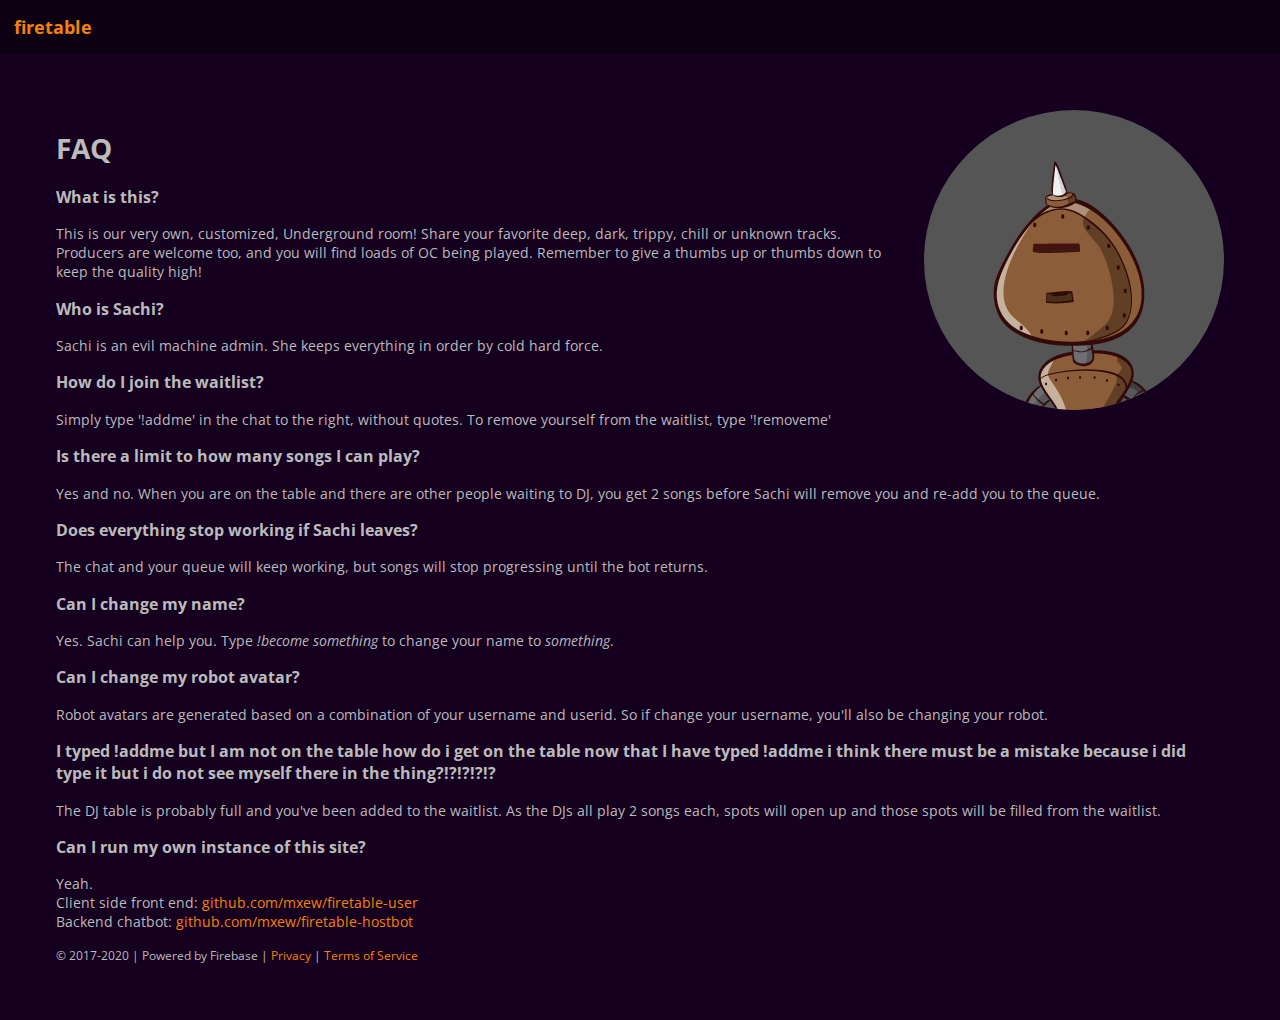
<file: about/index.html>
<!DOCTYPE html>
<html>

<head>
	<META http-equiv="Content-Type" content="text/html; charset=utf-8" />
	<title>About firetable</title>
	<meta name="viewport" content="width=device-width; initial-scale = 1.0; maximum-scale=1.0; user-scalable=no" />
	<link rel="shortcut icon" href="../favicon.png">
	<link rel="stylesheet" href="../css/looks.css" type="text/css" />
	<link href='https://fonts.googleapis.com/css?family=Open+Sans:400,700' rel='stylesheet' type='text/css'>

</head>

<body class="blog">

	<header id="topbar">
		<h1 class="ftlogo">firetable</h1>
		<div class="flexpacer"></div>
	</header>

	<div id="blog">
		<img style="float:right; border-radius: 50%; background-color: #555; margin: 0px 0px 15px 15px; max-width: 50%;" src="./sachi.png" />
		<h1>FAQ</h1>
		<h3>What is this?</h3>
		<p>
			This is our very own, customized, Underground room!
			
			Share your favorite deep, dark, trippy, chill or unknown tracks. Producers are welcome too, and you will find loads of OC being played.

			Remember to give a thumbs up or thumbs down to keep the quality high!

		</p>
		<h3>Who is Sachi?</h3>
		<p>
			Sachi is an evil machine admin. She keeps everything in order by cold hard force.
		</p>
		<h3>How do I join the waitlist?</h3>
		<p>
			Simply type '!addme' in the chat to the right, without quotes. To remove yourself from the waitlist, type '!removeme'
		</p>
		<h3>Is there a limit to how many songs I can play?</h3>
		<p>
			Yes and no. When you are on the table and there are other people waiting to DJ, you get 2 songs before Sachi will remove you and re-add you to the queue.
		</p>
		<h3>Does everything stop working if Sachi leaves?</h3>
		<p>
			The chat and your queue will keep working, but songs will stop progressing until the bot returns.
		</p>
		<h3>Can I change my name?</h3>
		<p>
			Yes. Sachi can help you. Type <i>!become something</i> to change your name to <i>something</i>.
		</p>
		<h3>Can I change my robot avatar?</h3>
		<p>
			Robot avatars are generated based on a combination of your username and userid. So if change your username, you'll also be changing your robot.
		</p>
		<h3>I typed !addme but I am not on the table how do i get on the table now that I have typed !addme i think there must be a mistake because i did type it but i do not see myself there in the thing?!?!?!?!?</h3>
		<p>
			The DJ table is probably full and you've been added to the waitlist. As the DJs all play 2 songs each, spots will open up and those spots will be filled from the waitlist.
		</p>
		<h3>Can I run my own instance of this site?</h3>
		<p>
			Yeah.<br/> Client side front end: <a href="http://github.com/mxew/firetable-user">github.com/mxew/firetable-user</a><br/> Backend chatbot: <a href="http://github.com/mxew/firetable-hostbot">github.com/mxew/firetable-hostbot</a>
		</p>
		<small>&copy; 2017-2020 | Powered by Firebase | <a href="../privacy">Privacy</a> | <a href="../terms">Terms of Service</a></small>
	</div>

</body>

</html>
</file>
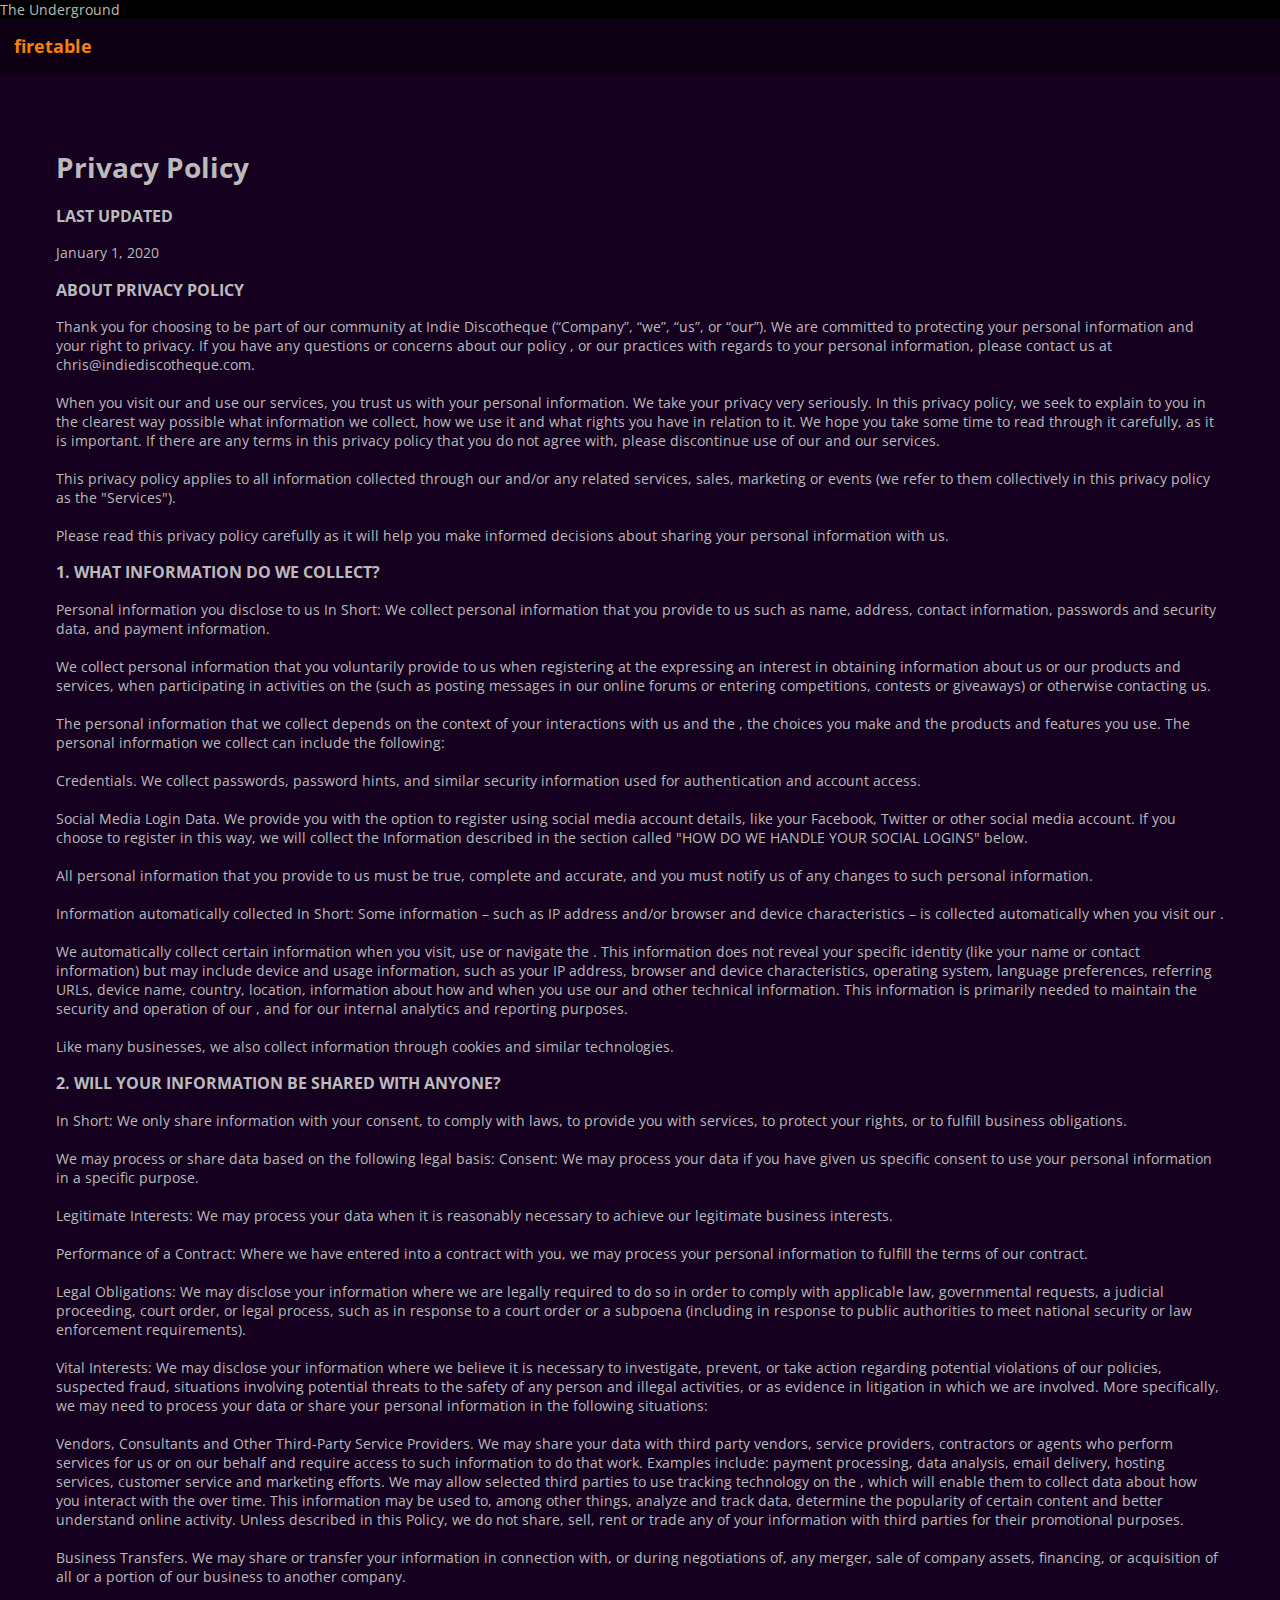
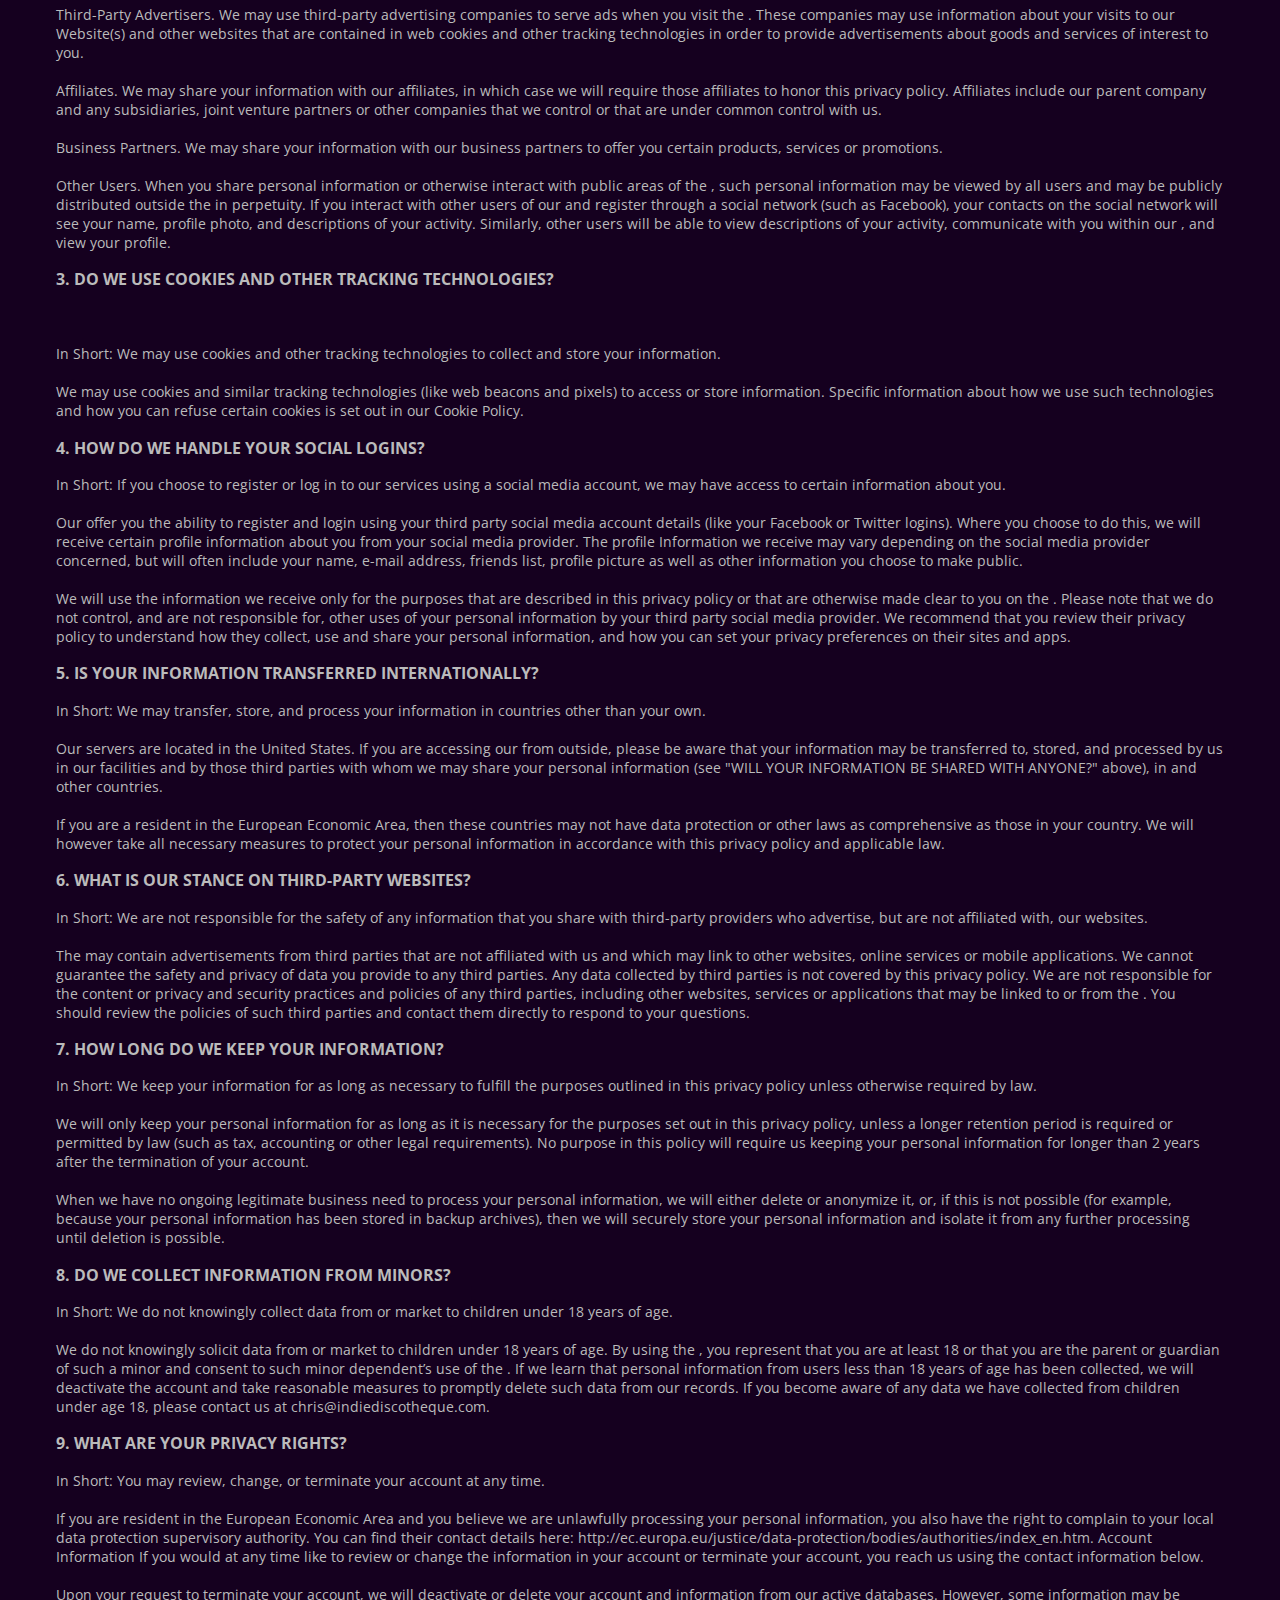
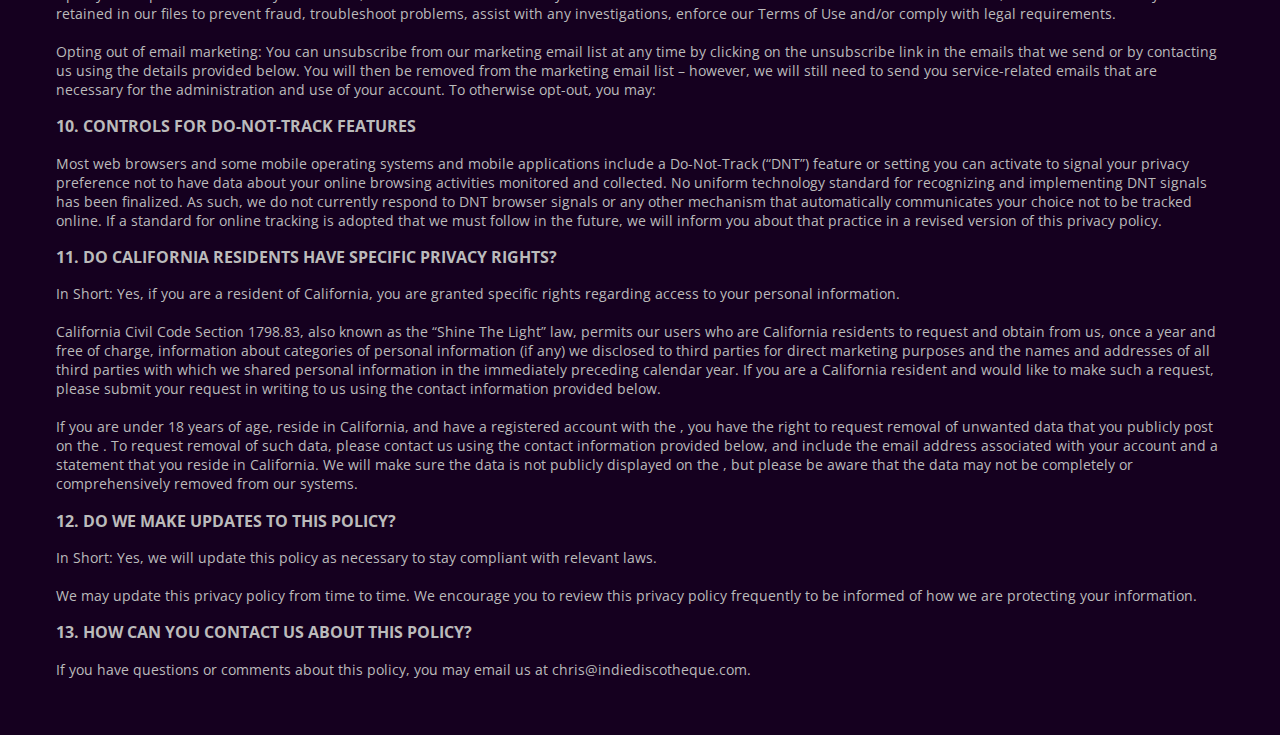
<file: privacy/index.html>
The Underground<!DOCTYPE html>
<html>

<head>
  <META http-equiv="Content-Type" content="text/html; charset=utf-8" />
  <title>Firetable Privacy Policy</title>
  <meta name="viewport" content="width=device-width; initial-scale = 1.0; maximum-scale=1.0; user-scalable=no" />
  <link rel="shortcut icon" href="../favicon.png">
  <link rel="stylesheet" href="../css/looks.css" type="text/css" />
  <link href='https://fonts.googleapis.com/css?family=Open+Sans:400,700' rel='stylesheet' type='text/css'>

</head>

<body class="blog">
  <header id="topbar">
    <h1 class="ftlogo">firetable</h1>
    <div class="flexpacer"></div>
  </header>
  <div id="blog">
    <h1>Privacy Policy</h1>

    <h3>LAST UPDATED</h3> January 1, 2020
    <h3>ABOUT PRIVACY POLICY</h3> Thank you for choosing to be part of our community at Indie Discotheque (“Company”, “we”, “us”, or “our”). We are committed to protecting your personal information and your right to privacy. If you have any questions or concerns about our policy
    , or our practices with regards to your personal information, please contact us at chris@indiediscotheque.com.
    <br/><br/> When you visit our and use our services, you trust us with your personal information. We take your privacy very seriously. In this privacy policy, we seek to explain to you in the clearest way possible what information we collect, how we
    use it and what rights you have in relation to it. We hope you take some time to read through it carefully, as it is important. If there are any terms in this privacy policy that you do not agree with, please discontinue use of our and our services.
    <br/><br/> This privacy policy applies to all information collected through our and/or any related services, sales, marketing or events (we refer to them collectively in this privacy policy as the "Services").
    <br/><br/> Please read this privacy policy carefully as it will help you make informed decisions about sharing your personal information with us.




    <h3>1. WHAT INFORMATION DO WE COLLECT?</h3> Personal information you disclose to us In Short: We collect personal information that you provide to us such as name, address, contact information, passwords and security data, and payment information.
    <br/><br/> We collect personal information that you voluntarily provide to us when registering at the expressing an interest in obtaining information about us or our products and services, when participating in activities on the (such as posting messages
    in our online forums or entering competitions, contests or giveaways) or otherwise contacting us.
    <br/><br/> The personal information that we collect depends on the context of your interactions with us and the , the choices you make and the products and features you use. The personal information we collect can include the following:
    <br/><br/> Credentials. We collect passwords, password hints, and similar security information used for authentication and account access.
    <br/><br/> Social Media Login Data. We provide you with the option to register using social media account details, like your Facebook, Twitter or other social media account. If you choose to register in this way, we will collect the Information described
    in the section called "HOW DO WE HANDLE YOUR SOCIAL LOGINS" below.
    <br/><br/> All personal information that you provide to us must be true, complete and accurate, and you must notify us of any changes to such personal information.
    <br/><br/> Information automatically collected In Short: Some information – such as IP address and/or browser and device characteristics – is collected automatically when you visit our .
    <br/><br/> We automatically collect certain information when you visit, use or navigate the . This information does not reveal your specific identity (like your name or contact information) but may include device and usage information, such as your
    IP address, browser and device characteristics, operating system, language preferences, referring URLs, device name, country, location, information about how and when you use our and other technical information. This information is primarily needed
    to maintain the security and operation of our , and for our internal analytics and reporting purposes.
    <br/><br/> Like many businesses, we also collect information through cookies and similar technologies.



    <h3>2. WILL YOUR INFORMATION BE SHARED WITH ANYONE?</h3> In Short: We only share information with your consent, to comply with laws, to provide you with services, to protect your rights, or to fulfill business obligations.
    <br/><br/> We may process or share data based on the following legal basis: Consent: We may process your data if you have given us specific consent to use your personal information in a specific purpose.
    <br/><br/> Legitimate Interests: We may process your data when it is reasonably necessary to achieve our legitimate business interests.
    <br/><br/> Performance of a Contract: Where we have entered into a contract with you, we may process your personal information to fulfill the terms of our contract.
    <br/><br/> Legal Obligations: We may disclose your information where we are legally required to do so in order to comply with applicable law, governmental requests, a judicial proceeding, court order, or legal process, such as in response to a court
    order or a subpoena (including in response to public authorities to meet national security or law enforcement requirements).
    <br/><br/> Vital Interests: We may disclose your information where we believe it is necessary to investigate, prevent, or take action regarding potential violations of our policies, suspected fraud, situations involving potential threats to the safety
    of any person and illegal activities, or as evidence in litigation in which we are involved. More specifically, we may need to process your data or share your personal information in the following situations:
    <br/><br/> Vendors, Consultants and Other Third-Party Service Providers. We may share your data with third party vendors, service providers, contractors or agents who perform services for us or on our behalf and require access to such information
    to do that work. Examples include: payment processing, data analysis, email delivery, hosting services, customer service and marketing efforts. We may allow selected third parties to use tracking technology on the , which will enable them to collect
    data about how you interact with the over time. This information may be used to, among other things, analyze and track data, determine the popularity of certain content and better understand online activity. Unless described in this Policy, we do
    not share, sell, rent or trade any of your information with third parties for their promotional purposes.
    <br/><br/> Business Transfers. We may share or transfer your information in connection with, or during negotiations of, any merger, sale of company assets, financing, or acquisition of all or a portion of our business to another company.
    <br/><br/> Third-Party Advertisers. We may use third-party advertising companies to serve ads when you visit the . These companies may use information about your visits to our Website(s) and other websites that are contained in web cookies and other
    tracking technologies in order to provide advertisements about goods and services of interest to you.
    <br/><br/> Affiliates. We may share your information with our affiliates, in which case we will require those affiliates to honor this privacy policy. Affiliates include our parent company and any subsidiaries, joint venture partners or other companies
    that we control or that are under common control with us.
    <br/><br/> Business Partners. We may share your information with our business partners to offer you certain products, services or promotions.
    <br/><br/> Other Users. When you share personal information or otherwise interact with public areas of the , such personal information may be viewed by all users and may be publicly distributed outside the in perpetuity. If you interact with other
    users of our and register through a social network (such as Facebook), your contacts on the social network will see your name, profile photo, and descriptions of your activity. Similarly, other users will be able to view descriptions of your activity,
    communicate with you within our , and view your profile.


    <h3>3. DO WE USE COOKIES AND OTHER TRACKING TECHNOLOGIES?</h3>
    <br/><br/> In Short: We may use cookies and other tracking technologies to collect and store your information.
    <br/><br/> We may use cookies and similar tracking technologies (like web beacons and pixels) to access or store information. Specific information about how we use such technologies and how you can refuse certain cookies is set out in our Cookie Policy.



    <h3>4. HOW DO WE HANDLE YOUR SOCIAL LOGINS?</h3> In Short: If you choose to register or log in to our services using a social media account, we may have access to certain information about you.
    <br/><br/> Our offer you the ability to register and login using your third party social media account details (like your Facebook or Twitter logins). Where you choose to do this, we will receive certain profile information about you from your social
    media provider. The profile Information we receive may vary depending on the social media provider concerned, but will often include your name, e-mail address, friends list, profile picture as well as other information you choose to make public.
    <br/><br/> We will use the information we receive only for the purposes that are described in this privacy policy or that are otherwise made clear to you on the . Please note that we do not control, and are not responsible for, other uses of your
    personal information by your third party social media provider. We recommend that you review their privacy policy to understand how they collect, use and share your personal information, and how you can set your privacy preferences on their sites
    and apps.



    <h3>5. IS YOUR INFORMATION TRANSFERRED INTERNATIONALLY?</h3> In Short: We may transfer, store, and process your information in countries other than your own.
    <br/><br/> Our servers are located in the United States. If you are accessing our from outside, please be aware that your information may be transferred to, stored, and processed by us in our facilities and by those third parties with whom we may
    share your personal information (see "WILL YOUR INFORMATION BE SHARED WITH ANYONE?" above), in and other countries.
    <br/><br/> If you are a resident in the European Economic Area, then these countries may not have data protection or other laws as comprehensive as those in your country. We will however take all necessary measures to protect your personal information
    in accordance with this privacy policy and applicable law.



    <h3>6. WHAT IS OUR STANCE ON THIRD-PARTY WEBSITES?</h3> In Short: We are not responsible for the safety of any information that you share with third-party providers who advertise, but are not affiliated with, our websites.
    <br/><br/> The may contain advertisements from third parties that are not affiliated with us and which may link to other websites, online services or mobile applications. We cannot guarantee the safety and privacy of data you provide to any third
    parties. Any data collected by third parties is not covered by this privacy policy. We are not responsible for the content or privacy and security practices and policies of any third parties, including other websites, services or applications that
    may be linked to or from the . You should review the policies of such third parties and contact them directly to respond to your questions.



    <h3>7. HOW LONG DO WE KEEP YOUR INFORMATION?</h3> In Short: We keep your information for as long as necessary to fulfill the purposes outlined in this privacy policy unless otherwise required by law.
    <br/><br/> We will only keep your personal information for as long as it is necessary for the purposes set out in this privacy policy, unless a longer retention period is required or permitted by law (such as tax, accounting or other legal requirements).
    No purpose in this policy will require us keeping your personal information for longer than 2 years after the termination of your account.
    <br/><br/> When we have no ongoing legitimate business need to process your personal information, we will either delete or anonymize it, or, if this is not possible (for example, because your personal information has been stored in backup archives),
    then we will securely store your personal information and isolate it from any further processing until deletion is possible.



    <h3>8. DO WE COLLECT INFORMATION FROM MINORS?</h3> In Short: We do not knowingly collect data from or market to children under 18 years of age.
    <br/><br/> We do not knowingly solicit data from or market to children under 18 years of age. By using the , you represent that you are at least 18 or that you are the parent or guardian of such a minor and consent to such minor dependent’s use of
    the . If we learn that personal information from users less than 18 years of age has been collected, we will deactivate the account and take reasonable measures to promptly delete such data from our records. If you become aware of any data we have
    collected from children under age 18, please contact us at chris@indiediscotheque.com.



    <h3>9. WHAT ARE YOUR PRIVACY RIGHTS?</h3> In Short: You may review, change, or terminate your account at any time.
    <br/><br/> If you are resident in the European Economic Area and you believe we are unlawfully processing your personal information, you also have the right to complain to your local data protection supervisory authority. You can find their contact
    details here: http://ec.europa.eu/justice/data-protection/bodies/authorities/index_en.htm. Account Information If you would at any time like to review or change the information in your account or terminate your account, you reach us using the contact
    information below.
    <br/><br/> Upon your request to terminate your account, we will deactivate or delete your account and information from our active databases. However, some information may be retained in our files to prevent fraud, troubleshoot problems, assist with
    any investigations, enforce our Terms of Use and/or comply with legal requirements.
    <br/><br/> Opting out of email marketing: You can unsubscribe from our marketing email list at any time by clicking on the unsubscribe link in the emails that we send or by contacting us using the details provided below. You will then be removed from
    the marketing email list – however, we will still need to send you service-related emails that are necessary for the administration and use of your account. To otherwise opt-out, you may:



    <h3>10. CONTROLS FOR DO-NOT-TRACK FEATURES</h3> Most web browsers and some mobile operating systems and mobile applications include a Do-Not-Track (“DNT”) feature or setting you can activate to signal your privacy preference not to have data about your online browsing activities monitored and
    collected. No uniform technology standard for recognizing and implementing DNT signals has been finalized. As such, we do not currently respond to DNT browser signals or any other mechanism that automatically communicates your choice not to be tracked
    online. If a standard for online tracking is adopted that we must follow in the future, we will inform you about that practice in a revised version of this privacy policy.



    <h3>11. DO CALIFORNIA RESIDENTS HAVE SPECIFIC PRIVACY RIGHTS?</h3> In Short: Yes, if you are a resident of California, you are granted specific rights regarding access to your personal information.
    <br/><br/> California Civil Code Section 1798.83, also known as the “Shine The Light” law, permits our users who are California residents to request and obtain from us, once a year and free of charge, information about categories of personal information
    (if any) we disclosed to third parties for direct marketing purposes and the names and addresses of all third parties with which we shared personal information in the immediately preceding calendar year. If you are a California resident and would
    like to make such a request, please submit your request in writing to us using the contact information provided below.
    <br/><br/> If you are under 18 years of age, reside in California, and have a registered account with the , you have the right to request removal of unwanted data that you publicly post on the . To request removal of such data, please contact us using
    the contact information provided below, and include the email address associated with your account and a statement that you reside in California. We will make sure the data is not publicly displayed on the , but please be aware that the data may not
    be completely or comprehensively removed from our systems.



    <h3>12. DO WE MAKE UPDATES TO THIS POLICY?</h3> In Short: Yes, we will update this policy as necessary to stay compliant with relevant laws.
    <br/><br/> We may update this privacy policy from time to time. We encourage you to review this privacy policy frequently to be informed of how we are protecting your information.



    <h3>13. HOW CAN YOU CONTACT US ABOUT THIS POLICY?</h3> If you have questions or comments about this policy, you may email us at chris@indiediscotheque.com.

  </div>

</body>

</html>
</file>
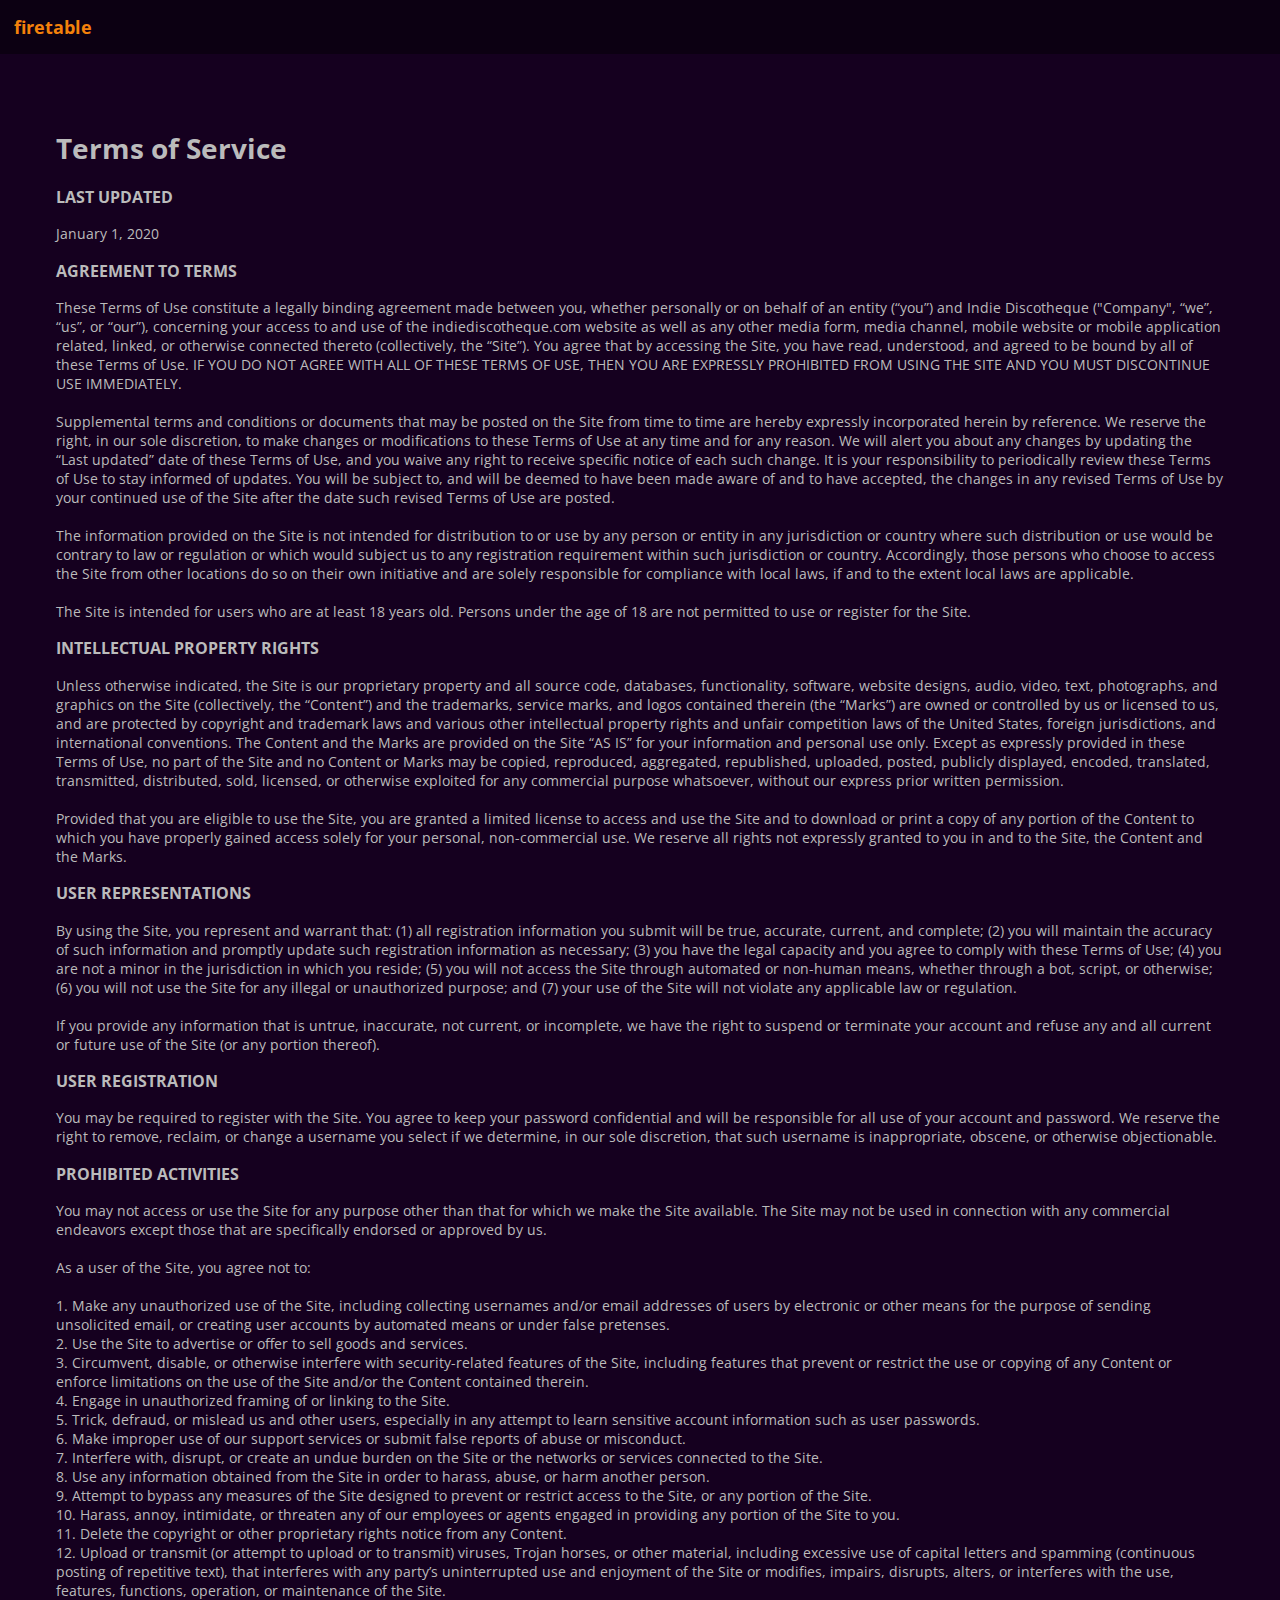
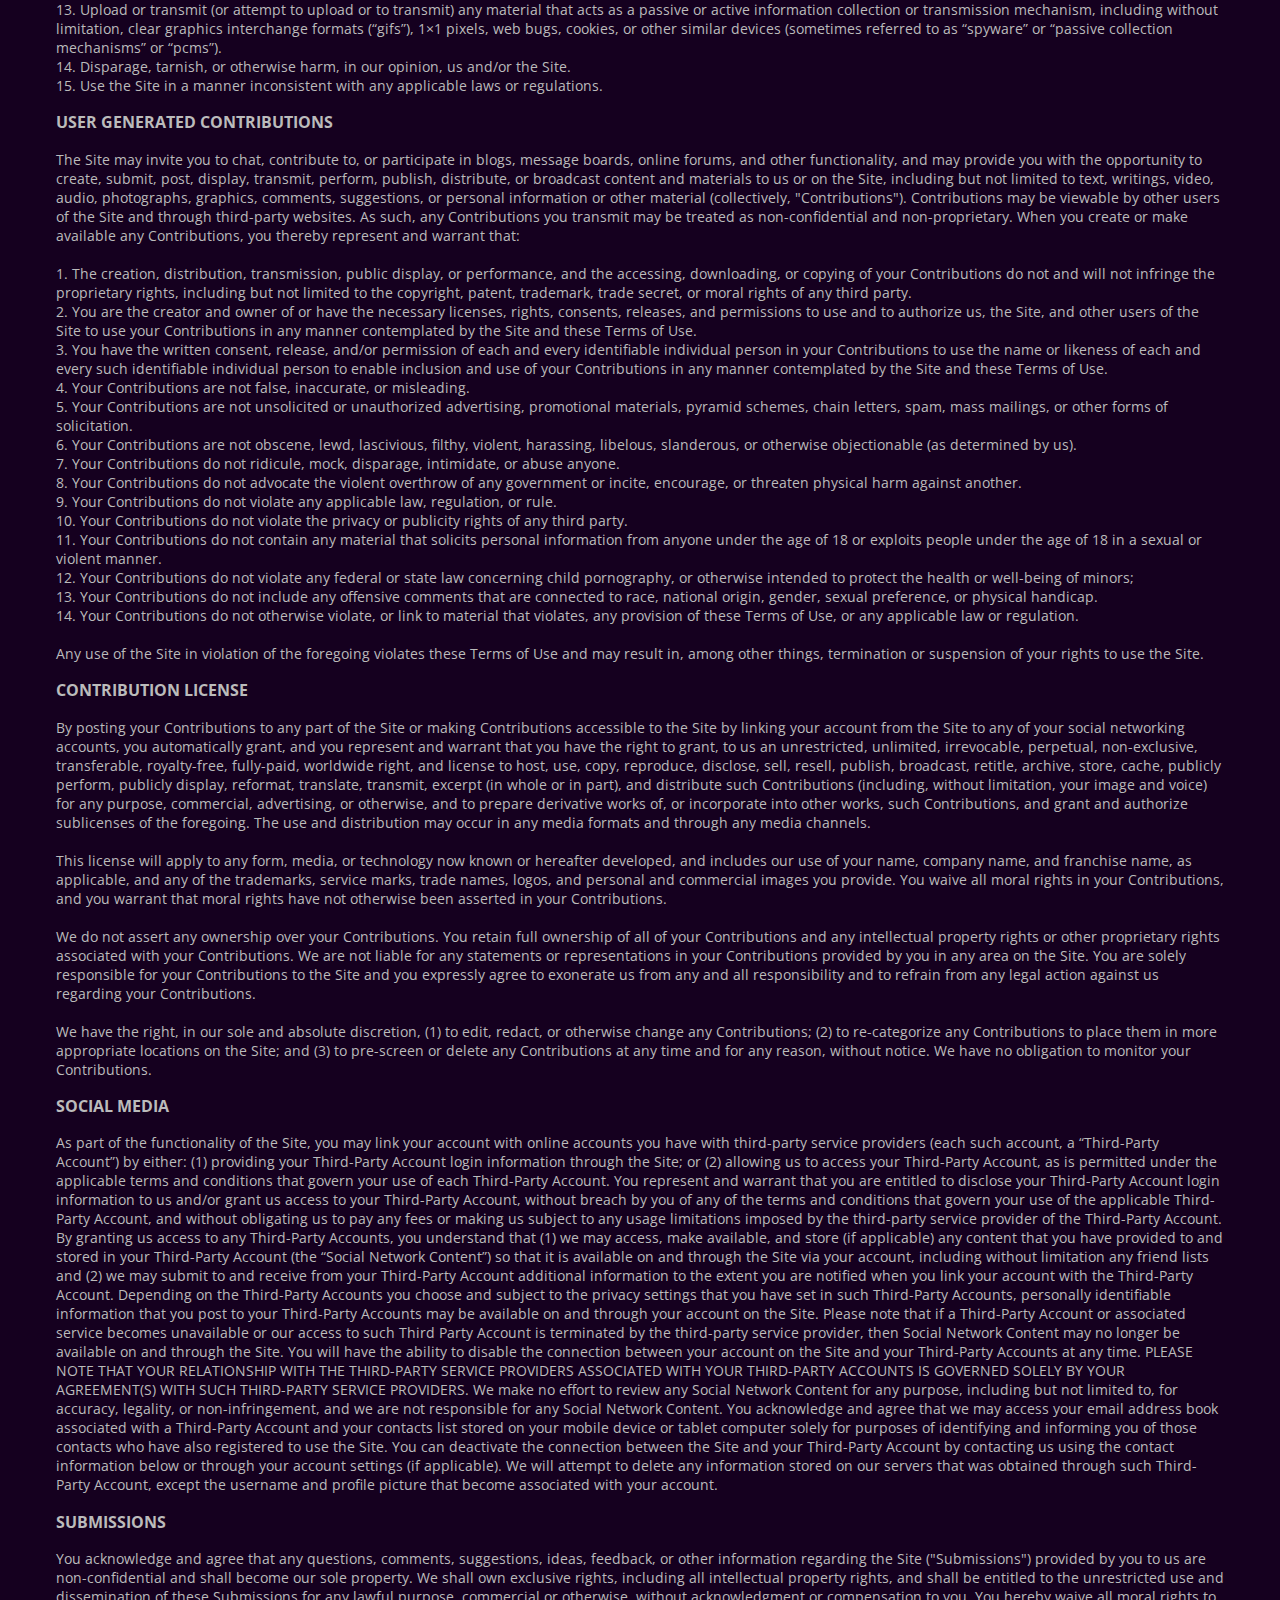
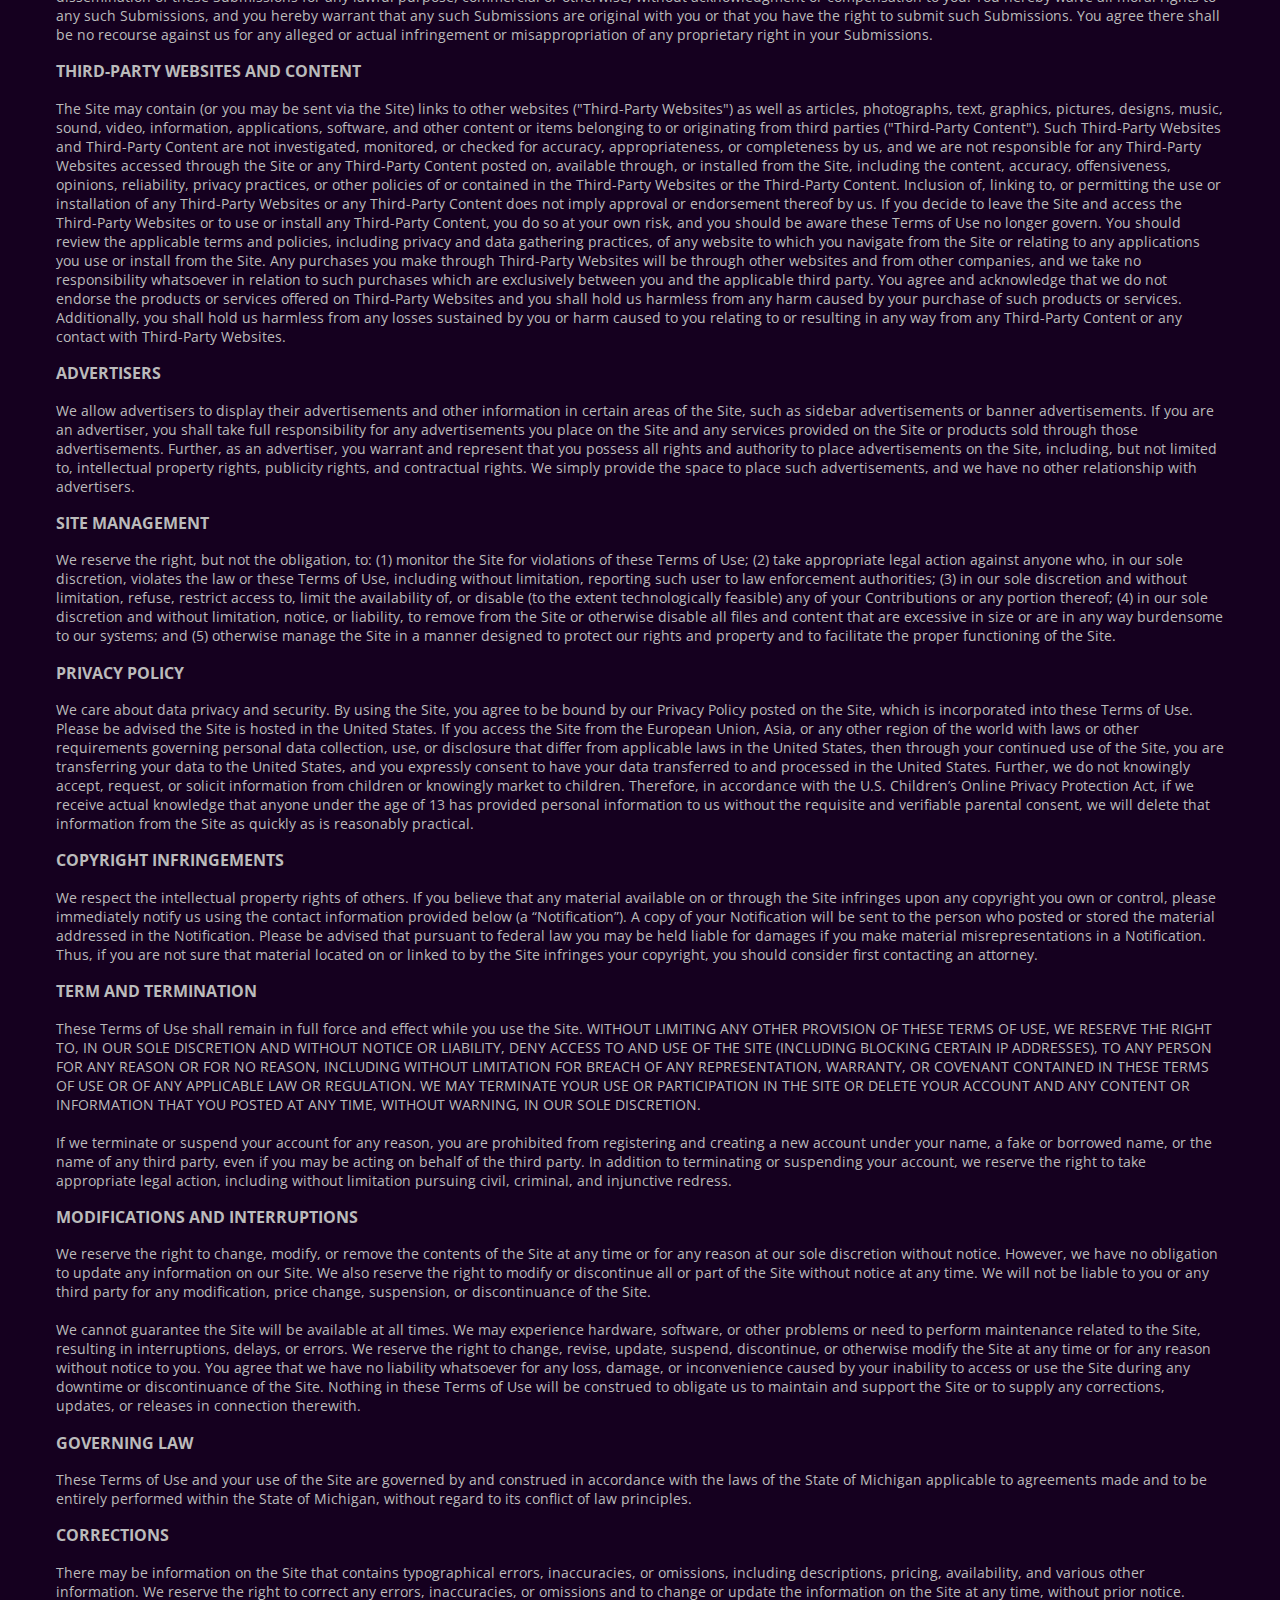
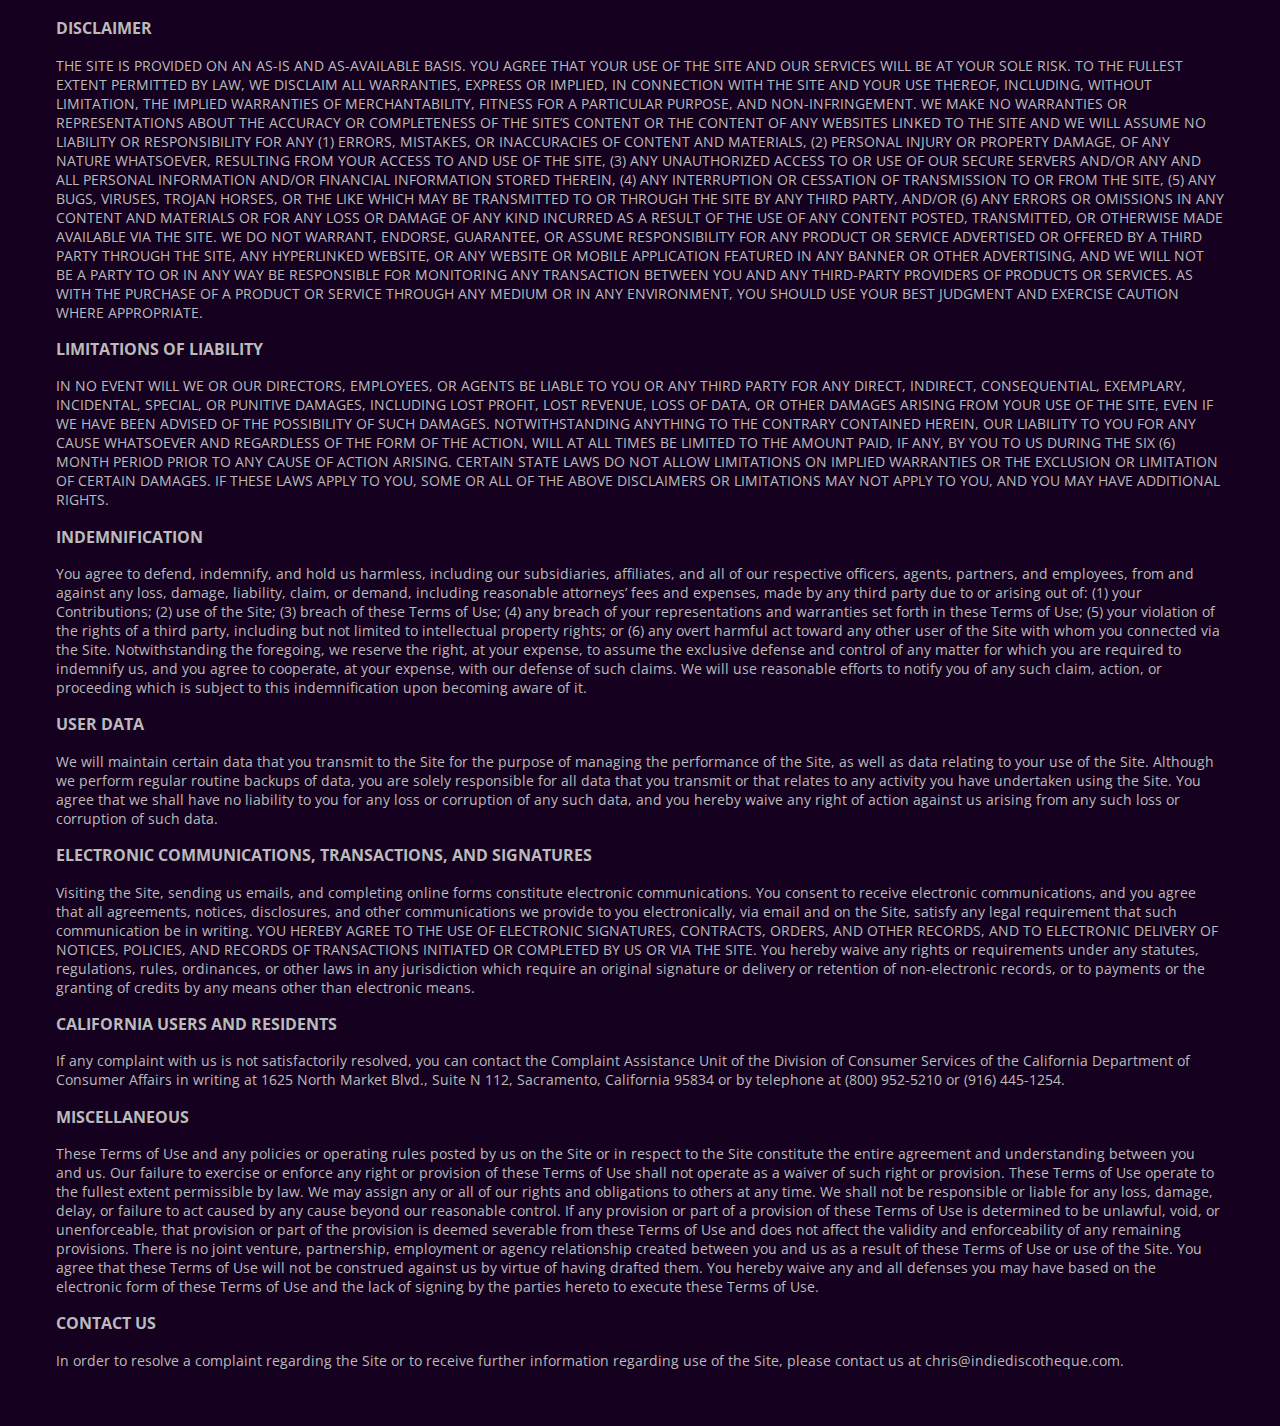
<file: terms/index.html>
<!DOCTYPE html>
<html>

<head>
  <META http-equiv="Content-Type" content="text/html; charset=utf-8" />
  <title>Firetable Terms of Service</title>
  <meta name="viewport" content="width=device-width; initial-scale = 1.0; maximum-scale=1.0; user-scalable=no" />
  <link rel="shortcut icon" href="../favicon.png">
  <link rel="stylesheet" href="../css/looks.css" type="text/css" />
  <link href='https://fonts.googleapis.com/css?family=Open+Sans:400,700' rel='stylesheet' type='text/css'>

</head>

<body class="blog">
  <header id="topbar">
    <h1 class="ftlogo">firetable</h1>
    <div class="flexpacer"></div>
  </header>
  <div id="blog">
    <h1>Terms of Service </h1>
    <h3>LAST UPDATED</h3> January 1, 2020
    <h3>AGREEMENT TO TERMS</h3> These Terms of Use constitute a legally binding agreement made between you, whether personally or on behalf of an entity (“you”) and Indie Discotheque ("Company", “we”, “us”, or “our”), concerning your access to and use of the indiediscotheque.com
    website as well as any other media form, media channel, mobile website or mobile application related, linked, or otherwise connected thereto (collectively, the “Site”). You agree that by accessing the Site, you have read, understood, and agreed to
    be bound by all of these Terms of Use. IF YOU DO NOT AGREE WITH ALL OF THESE TERMS OF USE, THEN YOU ARE EXPRESSLY PROHIBITED FROM USING THE SITE AND YOU MUST DISCONTINUE USE IMMEDIATELY.
    <br/><br/> Supplemental terms and conditions or documents that may be posted on the Site from time to time are hereby expressly incorporated herein by reference. We reserve the right, in our sole discretion, to make changes or modifications to these
    Terms of Use at any time and for any reason. We will alert you about any changes by updating the “Last updated” date of these Terms of Use, and you waive any right to receive specific notice of each such change. It is your responsibility to periodically
    review these Terms of Use to stay informed of updates. You will be subject to, and will be deemed to have been made aware of and to have accepted, the changes in any revised Terms of Use by your continued use of the Site after the date such revised
    Terms of Use are posted.
    <br/><br/> The information provided on the Site is not intended for distribution to or use by any person or entity in any jurisdiction or country where such distribution or use would be contrary to law or regulation or which would subject us to any
    registration requirement within such jurisdiction or country. Accordingly, those persons who choose to access the Site from other locations do so on their own initiative and are solely responsible for compliance with local laws, if and to the extent
    local laws are applicable.
    <br/><br/> The Site is intended for users who are at least 18 years old. Persons under the age of 18 are not permitted to use or register for the Site.

    <h3>INTELLECTUAL PROPERTY RIGHTS</h3> Unless otherwise indicated, the Site is our proprietary property and all source code, databases, functionality, software, website designs, audio, video, text, photographs, and graphics on the Site (collectively, the “Content”) and the trademarks,
    service marks, and logos contained therein (the “Marks”) are owned or controlled by us or licensed to us, and are protected by copyright and trademark laws and various other intellectual property rights and unfair competition laws of the United States,
    foreign jurisdictions, and international conventions. The Content and the Marks are provided on the Site “AS IS” for your information and personal use only. Except as expressly provided in these Terms of Use, no part of the Site and no Content or
    Marks may be copied, reproduced, aggregated, republished, uploaded, posted, publicly displayed, encoded, translated, transmitted, distributed, sold, licensed, or otherwise exploited for any commercial purpose whatsoever, without our express prior
    written permission.
    <br/><br/> Provided that you are eligible to use the Site, you are granted a limited license to access and use the Site and to download or print a copy of any portion of the Content to which you have properly gained access solely for your personal,
    non-commercial use. We reserve all rights not expressly granted to you in and to the Site, the Content and the Marks.

    <h3>USER REPRESENTATIONS</h3> By using the Site, you represent and warrant that: (1) all registration information you submit will be true, accurate, current, and complete; (2) you will maintain the accuracy of such information and promptly update such registration information
    as necessary; (3) you have the legal capacity and you agree to comply with these Terms of Use; (4) you are not a minor in the jurisdiction in which you reside; (5) you will not access the Site through automated or non-human means, whether through
    a bot, script, or otherwise; (6) you will not use the Site for any illegal or unauthorized purpose; and (7) your use of the Site will not violate any applicable law or regulation.
    <br/><br/> If you provide any information that is untrue, inaccurate, not current, or incomplete, we have the right to suspend or terminate your account and refuse any and all current or future use of the Site (or any portion thereof).

    <h3>USER REGISTRATION</h3> You may be required to register with the Site. You agree to keep your password confidential and will be responsible for all use of your account and password. We reserve the right to remove, reclaim, or change a username you select if we determine,
    in our sole discretion, that such username is inappropriate, obscene, or otherwise objectionable.


    <h3>PROHIBITED ACTIVITIES</h3> You may not access or use the Site for any purpose other than that for which we make the Site available. The Site may not be used in connection with any commercial endeavors except those that are specifically endorsed or approved by us.
    <br/><br/> As a user of the Site, you agree not to:
    <br/><br/> 1. Make any unauthorized use of the Site, including collecting usernames and/or email addresses of users by electronic or other means for the purpose of sending unsolicited email, or creating user accounts by automated means or under false
    pretenses.
    <br/>2. Use the Site to advertise or offer to sell goods and services.
    <br/>3. Circumvent, disable, or otherwise interfere with security-related features of the Site, including features that prevent or restrict the use or copying of any Content or enforce limitations on the use of the Site and/or the Content contained
    therein.
    <br/>4. Engage in unauthorized framing of or linking to the Site.
    <br/>5. Trick, defraud, or mislead us and other users, especially in any attempt to learn sensitive account information such as user passwords.
    <br/>6. Make improper use of our support services or submit false reports of abuse or misconduct.
    <br/>7. Interfere with, disrupt, or create an undue burden on the Site or the networks or services connected to the Site.
    <br/>8. Use any information obtained from the Site in order to harass, abuse, or harm another person.
    <br/>9. Attempt to bypass any measures of the Site designed to prevent or restrict access to the Site, or any portion of the Site.
    <br/>10. Harass, annoy, intimidate, or threaten any of our employees or agents engaged in providing any portion of the Site to you.
    <br/>11. Delete the copyright or other proprietary rights notice from any Content.
    <br/>12. Upload or transmit (or attempt to upload or to transmit) viruses, Trojan horses, or other material, including excessive use of capital letters and spamming (continuous posting of repetitive text), that interferes with any party’s uninterrupted
    use and enjoyment of the Site or modifies, impairs, disrupts, alters, or interferes with the use, features, functions, operation, or maintenance of the Site.
    <br/>13. Upload or transmit (or attempt to upload or to transmit) any material that acts as a passive or active information collection or transmission mechanism, including without limitation, clear graphics interchange formats (“gifs”), 1×1 pixels,
    web bugs, cookies, or other similar devices (sometimes referred to as “spyware” or “passive collection mechanisms” or “pcms”).
    <br/>14. Disparage, tarnish, or otherwise harm, in our opinion, us and/or the Site.
    <br/>15. Use the Site in a manner inconsistent with any applicable laws or regulations.


    <h3>USER GENERATED CONTRIBUTIONS</h3> The Site may invite you to chat, contribute to, or participate in blogs, message boards, online forums, and other functionality, and may provide you with the opportunity to create, submit, post, display, transmit, perform, publish, distribute, or
    broadcast content and materials to us or on the Site, including but not limited to text, writings, video, audio, photographs, graphics, comments, suggestions, or personal information or other material (collectively, "Contributions"). Contributions
    may be viewable by other users of the Site and through third-party websites. As such, any Contributions you transmit may be treated as non-confidential and non-proprietary. When you create or make available any Contributions, you thereby represent
    and warrant that:
    <br/><br/> 1. The creation, distribution, transmission, public display, or performance, and the accessing, downloading, or copying of your Contributions do not and will not infringe the proprietary rights, including but not limited to the copyright,
    patent, trademark, trade secret, or moral rights of any third party.
    <br/>2. You are the creator and owner of or have the necessary licenses, rights, consents, releases, and permissions to use and to authorize us, the Site, and other users of the Site to use your Contributions in any manner contemplated by the Site
    and these Terms of Use.
    <br/>3. You have the written consent, release, and/or permission of each and every identifiable individual person in your Contributions to use the name or likeness of each and every such identifiable individual person to enable inclusion and use of
    your Contributions in any manner contemplated by the Site and these Terms of Use.
    <br/>4. Your Contributions are not false, inaccurate, or misleading.
    <br/>5. Your Contributions are not unsolicited or unauthorized advertising, promotional materials, pyramid schemes, chain letters, spam, mass mailings, or other forms of solicitation.
    <br/>6. Your Contributions are not obscene, lewd, lascivious, filthy, violent, harassing, libelous, slanderous, or otherwise objectionable (as determined by us).
    <br/>7. Your Contributions do not ridicule, mock, disparage, intimidate, or abuse anyone.
    <br/>8. Your Contributions do not advocate the violent overthrow of any government or incite, encourage, or threaten physical harm against another.
    <br/>9. Your Contributions do not violate any applicable law, regulation, or rule.
    <br/>10. Your Contributions do not violate the privacy or publicity rights of any third party.
    <br/>11. Your Contributions do not contain any material that solicits personal information from anyone under the age of 18 or exploits people under the age of 18 in a sexual or violent manner.
    <br/>12. Your Contributions do not violate any federal or state law concerning child pornography, or otherwise intended to protect the health or well-being of minors;
    <br/>13. Your Contributions do not include any offensive comments that are connected to race, national origin, gender, sexual preference, or physical handicap.
    <br/>14. Your Contributions do not otherwise violate, or link to material that violates, any provision of these Terms of Use, or any applicable law or regulation.
    <br/><br/> Any use of the Site in violation of the foregoing violates these Terms of Use and may result in, among other things, termination or suspension of your rights to use the Site.


    <h3>CONTRIBUTION LICENSE</h3> By posting your Contributions to any part of the Site or making Contributions accessible to the Site by linking your account from the Site to any of your social networking accounts, you automatically grant, and you represent and warrant that you
    have the right to grant, to us an unrestricted, unlimited, irrevocable, perpetual, non-exclusive, transferable, royalty-free, fully-paid, worldwide right, and license to host, use, copy, reproduce, disclose, sell, resell, publish, broadcast, retitle,
    archive, store, cache, publicly perform, publicly display, reformat, translate, transmit, excerpt (in whole or in part), and distribute such Contributions (including, without limitation, your image and voice) for any purpose, commercial, advertising,
    or otherwise, and to prepare derivative works of, or incorporate into other works, such Contributions, and grant and authorize sublicenses of the foregoing. The use and distribution may occur in any media formats and through any media channels.
    <br/><br/> This license will apply to any form, media, or technology now known or hereafter developed, and includes our use of your name, company name, and franchise name, as applicable, and any of the trademarks, service marks, trade names, logos,
    and personal and commercial images you provide. You waive all moral rights in your Contributions, and you warrant that moral rights have not otherwise been asserted in your Contributions.
    <br/><br/> We do not assert any ownership over your Contributions. You retain full ownership of all of your Contributions and any intellectual property rights or other proprietary rights associated with your Contributions. We are not liable for any
    statements or representations in your Contributions provided by you in any area on the Site. You are solely responsible for your Contributions to the Site and you expressly agree to exonerate us from any and all responsibility and to refrain from
    any legal action against us regarding your Contributions.
    <br/><br/> We have the right, in our sole and absolute discretion, (1) to edit, redact, or otherwise change any Contributions; (2) to re-categorize any Contributions to place them in more appropriate locations on the Site; and (3) to pre-screen or
    delete any Contributions at any time and for any reason, without notice. We have no obligation to monitor your Contributions.

    <h3>SOCIAL MEDIA</h3> As part of the functionality of the Site, you may link your account with online accounts you have with third-party service providers (each such account, a “Third-Party Account”) by either: (1) providing your Third-Party Account login information
    through the Site; or (2) allowing us to access your Third-Party Account, as is permitted under the applicable terms and conditions that govern your use of each Third-Party Account. You represent and warrant that you are entitled to disclose your Third-Party
    Account login information to us and/or grant us access to your Third-Party Account, without breach by you of any of the terms and conditions that govern your use of the applicable Third-Party Account, and without obligating us to pay any fees or making
    us subject to any usage limitations imposed by the third-party service provider of the Third-Party Account. By granting us access to any Third-Party Accounts, you understand that (1) we may access, make available, and store (if applicable) any content
    that you have provided to and stored in your Third-Party Account (the “Social Network Content”) so that it is available on and through the Site via your account, including without limitation any friend lists and (2) we may submit to and receive from
    your Third-Party Account additional information to the extent you are notified when you link your account with the Third-Party Account. Depending on the Third-Party Accounts you choose and subject to the privacy settings that you have set in such
    Third-Party Accounts, personally identifiable information that you post to your Third-Party Accounts may be available on and through your account on the Site. Please note that if a Third-Party Account or associated service becomes unavailable or our
    access to such Third Party Account is terminated by the third-party service provider, then Social Network Content may no longer be available on and through the Site. You will have the ability to disable the connection between your account on the Site
    and your Third-Party Accounts at any time. PLEASE NOTE THAT YOUR RELATIONSHIP WITH THE THIRD-PARTY SERVICE PROVIDERS ASSOCIATED WITH YOUR THIRD-PARTY ACCOUNTS IS GOVERNED SOLELY BY YOUR AGREEMENT(S) WITH SUCH THIRD-PARTY SERVICE PROVIDERS. We make
    no effort to review any Social Network Content for any purpose, including but not limited to, for accuracy, legality, or non-infringement, and we are not responsible for any Social Network Content. You acknowledge and agree that we may access your
    email address book associated with a Third-Party Account and your contacts list stored on your mobile device or tablet computer solely for purposes of identifying and informing you of those contacts who have also registered to use the Site. You can
    deactivate the connection between the Site and your Third-Party Account by contacting us using the contact information below or through your account settings (if applicable). We will attempt to delete any information stored on our servers that was
    obtained through such Third-Party Account, except the username and profile picture that become associated with your account.

    <h3>SUBMISSIONS</h3> You acknowledge and agree that any questions, comments, suggestions, ideas, feedback, or other information regarding the Site ("Submissions") provided by you to us are non-confidential and shall become our sole property. We shall own exclusive rights,
    including all intellectual property rights, and shall be entitled to the unrestricted use and dissemination of these Submissions for any lawful purpose, commercial or otherwise, without acknowledgment or compensation to you. You hereby waive all moral
    rights to any such Submissions, and you hereby warrant that any such Submissions are original with you or that you have the right to submit such Submissions. You agree there shall be no recourse against us for any alleged or actual infringement or
    misappropriation of any proprietary right in your Submissions.

    <h3>THIRD-PARTY WEBSITES AND CONTENT</h3> The Site may contain (or you may be sent via the Site) links to other websites ("Third-Party Websites") as well as articles, photographs, text, graphics, pictures, designs, music, sound, video, information, applications, software, and other content
    or items belonging to or originating from third parties ("Third-Party Content"). Such Third-Party Websites and Third-Party Content are not investigated, monitored, or checked for accuracy, appropriateness, or completeness by us, and we are not responsible
    for any Third-Party Websites accessed through the Site or any Third-Party Content posted on, available through, or installed from the Site, including the content, accuracy, offensiveness, opinions, reliability, privacy practices, or other policies
    of or contained in the Third-Party Websites or the Third-Party Content. Inclusion of, linking to, or permitting the use or installation of any Third-Party Websites or any Third-Party Content does not imply approval or endorsement thereof by us. If
    you decide to leave the Site and access the Third-Party Websites or to use or install any Third-Party Content, you do so at your own risk, and you should be aware these Terms of Use no longer govern. You should review the applicable terms and policies,
    including privacy and data gathering practices, of any website to which you navigate from the Site or relating to any applications you use or install from the Site. Any purchases you make through Third-Party Websites will be through other websites
    and from other companies, and we take no responsibility whatsoever in relation to such purchases which are exclusively between you and the applicable third party. You agree and acknowledge that we do not endorse the products or services offered on
    Third-Party Websites and you shall hold us harmless from any harm caused by your purchase of such products or services. Additionally, you shall hold us harmless from any losses sustained by you or harm caused to you relating to or resulting in any
    way from any Third-Party Content or any contact with Third-Party Websites.

    <h3>ADVERTISERS</h3> We allow advertisers to display their advertisements and other information in certain areas of the Site, such as sidebar advertisements or banner advertisements. If you are an advertiser, you shall take full responsibility for any advertisements
    you place on the Site and any services provided on the Site or products sold through those advertisements. Further, as an advertiser, you warrant and represent that you possess all rights and authority to place advertisements on the Site, including,
    but not limited to, intellectual property rights, publicity rights, and contractual rights. We simply provide the space to place such advertisements, and we have no other relationship with advertisers.

    <h3>SITE MANAGEMENT</h3> We reserve the right, but not the obligation, to: (1) monitor the Site for violations of these Terms of Use; (2) take appropriate legal action against anyone who, in our sole discretion, violates the law or these Terms of Use, including without limitation,
    reporting such user to law enforcement authorities; (3) in our sole discretion and without limitation, refuse, restrict access to, limit the availability of, or disable (to the extent technologically feasible) any of your Contributions or any portion
    thereof; (4) in our sole discretion and without limitation, notice, or liability, to remove from the Site or otherwise disable all files and content that are excessive in size or are in any way burdensome to our systems; and (5) otherwise manage the
    Site in a manner designed to protect our rights and property and to facilitate the proper functioning of the Site.

    <h3>PRIVACY POLICY</h3> We care about data privacy and security. By using the Site, you agree to be bound by our Privacy Policy posted on the Site, which is incorporated into these Terms of Use. Please be advised the Site is hosted in the United States. If you access the
    Site from the European Union, Asia, or any other region of the world with laws or other requirements governing personal data collection, use, or disclosure that differ from applicable laws in the United States, then through your continued use of the
    Site, you are transferring your data to the United States, and you expressly consent to have your data transferred to and processed in the United States. Further, we do not knowingly accept, request, or solicit information from children or knowingly
    market to children. Therefore, in accordance with the U.S. Children’s Online Privacy Protection Act, if we receive actual knowledge that anyone under the age of 13 has provided personal information to us without the requisite and verifiable parental
    consent, we will delete that information from the Site as quickly as is reasonably practical.

    <h3>COPYRIGHT INFRINGEMENTS</h3> We respect the intellectual property rights of others. If you believe that any material available on or through the Site infringes upon any copyright you own or control, please immediately notify us using the contact information provided below (a
    “Notification”). A copy of your Notification will be sent to the person who posted or stored the material addressed in the Notification. Please be advised that pursuant to federal law you may be held liable for damages if you make material misrepresentations
    in a Notification. Thus, if you are not sure that material located on or linked to by the Site infringes your copyright, you should consider first contacting an attorney.

    <h3>TERM AND TERMINATION</h3> These Terms of Use shall remain in full force and effect while you use the Site. WITHOUT LIMITING ANY OTHER PROVISION OF THESE TERMS OF USE, WE RESERVE THE RIGHT TO, IN OUR SOLE DISCRETION AND WITHOUT NOTICE OR LIABILITY, DENY ACCESS TO AND USE OF
    THE SITE (INCLUDING BLOCKING CERTAIN IP ADDRESSES), TO ANY PERSON FOR ANY REASON OR FOR NO REASON, INCLUDING WITHOUT LIMITATION FOR BREACH OF ANY REPRESENTATION, WARRANTY, OR COVENANT CONTAINED IN THESE TERMS OF USE OR OF ANY APPLICABLE LAW OR REGULATION.
    WE MAY TERMINATE YOUR USE OR PARTICIPATION IN THE SITE OR DELETE YOUR ACCOUNT AND ANY CONTENT OR INFORMATION THAT YOU POSTED AT ANY TIME, WITHOUT WARNING, IN OUR SOLE DISCRETION.
    <br/><br/> If we terminate or suspend your account for any reason, you are prohibited from registering and creating a new account under your name, a fake or borrowed name, or the name of any third party, even if you may be acting on behalf of the
    third party. In addition to terminating or suspending your account, we reserve the right to take appropriate legal action, including without limitation pursuing civil, criminal, and injunctive redress.

    <h3>MODIFICATIONS AND INTERRUPTIONS</h3> We reserve the right to change, modify, or remove the contents of the Site at any time or for any reason at our sole discretion without notice. However, we have no obligation to update any information on our Site. We also reserve the right to modify
    or discontinue all or part of the Site without notice at any time. We will not be liable to you or any third party for any modification, price change, suspension, or discontinuance of the Site.
    <br/><br/> We cannot guarantee the Site will be available at all times. We may experience hardware, software, or other problems or need to perform maintenance related to the Site, resulting in interruptions, delays, or errors. We reserve the right
    to change, revise, update, suspend, discontinue, or otherwise modify the Site at any time or for any reason without notice to you. You agree that we have no liability whatsoever for any loss, damage, or inconvenience caused by your inability to access
    or use the Site during any downtime or discontinuance of the Site. Nothing in these Terms of Use will be construed to obligate us to maintain and support the Site or to supply any corrections, updates, or releases in connection therewith.

    <h3>GOVERNING LAW</h3> These Terms of Use and your use of the Site are governed by and construed in accordance with the laws of the State of Michigan applicable to agreements made and to be entirely performed within the State of Michigan, without regard to its conflict
    of law principles.


    <h3>CORRECTIONS</h3> There may be information on the Site that contains typographical errors, inaccuracies, or omissions, including descriptions, pricing, availability, and various other information. We reserve the right to correct any errors, inaccuracies, or omissions
    and to change or update the information on the Site at any time, without prior notice.

    <h3>DISCLAIMER</h3> THE SITE IS PROVIDED ON AN AS-IS AND AS-AVAILABLE BASIS. YOU AGREE THAT YOUR USE OF THE SITE AND OUR SERVICES WILL BE AT YOUR SOLE RISK. TO THE FULLEST EXTENT PERMITTED BY LAW, WE DISCLAIM ALL WARRANTIES, EXPRESS OR IMPLIED, IN CONNECTION WITH THE
    SITE AND YOUR USE THEREOF, INCLUDING, WITHOUT LIMITATION, THE IMPLIED WARRANTIES OF MERCHANTABILITY, FITNESS FOR A PARTICULAR PURPOSE, AND NON-INFRINGEMENT. WE MAKE NO WARRANTIES OR REPRESENTATIONS ABOUT THE ACCURACY OR COMPLETENESS OF THE SITE’S
    CONTENT OR THE CONTENT OF ANY WEBSITES LINKED TO THE SITE AND WE WILL ASSUME NO LIABILITY OR RESPONSIBILITY FOR ANY (1) ERRORS, MISTAKES, OR INACCURACIES OF CONTENT AND MATERIALS, (2) PERSONAL INJURY OR PROPERTY DAMAGE, OF ANY NATURE WHATSOEVER, RESULTING
    FROM YOUR ACCESS TO AND USE OF THE SITE, (3) ANY UNAUTHORIZED ACCESS TO OR USE OF OUR SECURE SERVERS AND/OR ANY AND ALL PERSONAL INFORMATION AND/OR FINANCIAL INFORMATION STORED THEREIN, (4) ANY INTERRUPTION OR CESSATION OF TRANSMISSION TO OR FROM
    THE SITE, (5) ANY BUGS, VIRUSES, TROJAN HORSES, OR THE LIKE WHICH MAY BE TRANSMITTED TO OR THROUGH THE SITE BY ANY THIRD PARTY, AND/OR (6) ANY ERRORS OR OMISSIONS IN ANY CONTENT AND MATERIALS OR FOR ANY LOSS OR DAMAGE OF ANY KIND INCURRED AS A RESULT
    OF THE USE OF ANY CONTENT POSTED, TRANSMITTED, OR OTHERWISE MADE AVAILABLE VIA THE SITE. WE DO NOT WARRANT, ENDORSE, GUARANTEE, OR ASSUME RESPONSIBILITY FOR ANY PRODUCT OR SERVICE ADVERTISED OR OFFERED BY A THIRD PARTY THROUGH THE SITE, ANY HYPERLINKED
    WEBSITE, OR ANY WEBSITE OR MOBILE APPLICATION FEATURED IN ANY BANNER OR OTHER ADVERTISING, AND WE WILL NOT BE A PARTY TO OR IN ANY WAY BE RESPONSIBLE FOR MONITORING ANY TRANSACTION BETWEEN YOU AND ANY THIRD-PARTY PROVIDERS OF PRODUCTS OR SERVICES.
    AS WITH THE PURCHASE OF A PRODUCT OR SERVICE THROUGH ANY MEDIUM OR IN ANY ENVIRONMENT, YOU SHOULD USE YOUR BEST JUDGMENT AND EXERCISE CAUTION WHERE APPROPRIATE.

    <h3>LIMITATIONS OF LIABILITY</h3> IN NO EVENT WILL WE OR OUR DIRECTORS, EMPLOYEES, OR AGENTS BE LIABLE TO YOU OR ANY THIRD PARTY FOR ANY DIRECT, INDIRECT, CONSEQUENTIAL, EXEMPLARY, INCIDENTAL, SPECIAL, OR PUNITIVE DAMAGES, INCLUDING LOST PROFIT, LOST REVENUE, LOSS OF DATA, OR OTHER
    DAMAGES ARISING FROM YOUR USE OF THE SITE, EVEN IF WE HAVE BEEN ADVISED OF THE POSSIBILITY OF SUCH DAMAGES. NOTWITHSTANDING ANYTHING TO THE CONTRARY CONTAINED HEREIN, OUR LIABILITY TO YOU FOR ANY CAUSE WHATSOEVER AND REGARDLESS OF THE FORM OF THE
    ACTION, WILL AT ALL TIMES BE LIMITED TO THE AMOUNT PAID, IF ANY, BY YOU TO US DURING THE SIX (6) MONTH PERIOD PRIOR TO ANY CAUSE OF ACTION ARISING. CERTAIN STATE LAWS DO NOT ALLOW LIMITATIONS ON IMPLIED WARRANTIES OR THE EXCLUSION OR LIMITATION OF
    CERTAIN DAMAGES. IF THESE LAWS APPLY TO YOU, SOME OR ALL OF THE ABOVE DISCLAIMERS OR LIMITATIONS MAY NOT APPLY TO YOU, AND YOU MAY HAVE ADDITIONAL RIGHTS.

    <h3>INDEMNIFICATION</h3> You agree to defend, indemnify, and hold us harmless, including our subsidiaries, affiliates, and all of our respective officers, agents, partners, and employees, from and against any loss, damage, liability, claim, or demand, including reasonable
    attorneys’ fees and expenses, made by any third party due to or arising out of: (1) your Contributions; (2) use of the Site; (3) breach of these Terms of Use; (4) any breach of your representations and warranties set forth in these Terms of Use; (5)
    your violation of the rights of a third party, including but not limited to intellectual property rights; or (6) any overt harmful act toward any other user of the Site with whom you connected via the Site. Notwithstanding the foregoing, we reserve
    the right, at your expense, to assume the exclusive defense and control of any matter for which you are required to indemnify us, and you agree to cooperate, at your expense, with our defense of such claims. We will use reasonable efforts to notify
    you of any such claim, action, or proceeding which is subject to this indemnification upon becoming aware of it.

    <h3>USER DATA</h3> We will maintain certain data that you transmit to the Site for the purpose of managing the performance of the Site, as well as data relating to your use of the Site. Although we perform regular routine backups of data, you are solely responsible
    for all data that you transmit or that relates to any activity you have undertaken using the Site. You agree that we shall have no liability to you for any loss or corruption of any such data, and you hereby waive any right of action against us arising
    from any such loss or corruption of such data.

    <h3>ELECTRONIC COMMUNICATIONS, TRANSACTIONS, AND SIGNATURES</h3> Visiting the Site, sending us emails, and completing online forms constitute electronic communications. You consent to receive electronic communications, and you agree that all agreements, notices, disclosures, and other communications we provide
    to you electronically, via email and on the Site, satisfy any legal requirement that such communication be in writing. YOU HEREBY AGREE TO THE USE OF ELECTRONIC SIGNATURES, CONTRACTS, ORDERS, AND OTHER RECORDS, AND TO ELECTRONIC DELIVERY OF NOTICES,
    POLICIES, AND RECORDS OF TRANSACTIONS INITIATED OR COMPLETED BY US OR VIA THE SITE. You hereby waive any rights or requirements under any statutes, regulations, rules, ordinances, or other laws in any jurisdiction which require an original signature
    or delivery or retention of non-electronic records, or to payments or the granting of credits by any means other than electronic means.

    <h3>CALIFORNIA USERS AND RESIDENTS</h3> If any complaint with us is not satisfactorily resolved, you can contact the Complaint Assistance Unit of the Division of Consumer Services of the California Department of Consumer Affairs in writing at 1625 North Market Blvd., Suite N 112, Sacramento,
    California 95834 or by telephone at (800) 952-5210 or (916) 445-1254.

    <h3>MISCELLANEOUS</h3> These Terms of Use and any policies or operating rules posted by us on the Site or in respect to the Site constitute the entire agreement and understanding between you and us. Our failure to exercise or enforce any right or provision of these Terms
    of Use shall not operate as a waiver of such right or provision. These Terms of Use operate to the fullest extent permissible by law. We may assign any or all of our rights and obligations to others at any time. We shall not be responsible or liable
    for any loss, damage, delay, or failure to act caused by any cause beyond our reasonable control. If any provision or part of a provision of these Terms of Use is determined to be unlawful, void, or unenforceable, that provision or part of the provision
    is deemed severable from these Terms of Use and does not affect the validity and enforceability of any remaining provisions. There is no joint venture, partnership, employment or agency relationship created between you and us as a result of these
    Terms of Use or use of the Site. You agree that these Terms of Use will not be construed against us by virtue of having drafted them. You hereby waive any and all defenses you may have based on the electronic form of these Terms of Use and the lack
    of signing by the parties hereto to execute these Terms of Use.

    <h3>CONTACT US</h3> In order to resolve a complaint regarding the Site or to receive further information regarding use of the Site, please contact us at chris@indiediscotheque.com.
  </div>


</body>

</html>
</file>
<file: css/looks.css>
@-moz-keyframes spin {
  from { -moz-transform: rotate(0deg); }
  to { -moz-transform: rotate(359deg); }
}
@-webkit-keyframes spin {
  from { -webkit-transform: rotate(0deg); }
  to { -webkit-transform: rotate(359deg); }
}
@keyframes spin {
  from {transform:rotate(0deg);}
  to {transform:rotate(359deg);}
}
@keyframes MoveUpDown {
  50% {
    -webkit-transform: translateY(5px);
    transform: translateY(5px);
    will-change:transform;
   }
}
@keyframes MoveSideSide {
  5% {
    transform: rotate(0deg);
    translateY(0.1rem);
  }
  25% {
    transform: rotate(-3deg);
    translateY(0.1rem);
  }
  45% {
    transform: rotate(0deg);
    translateY(0.1rem);
  }
  55% {
    transform: rotate(0deg);
    translateY(0.1rem);
  }
  75% {
    transform: rotate(3deg);
    translateY(0.1rem);
  }
  95% {
    transform: rotate(0deg);
    translateY(0.1rem);
  }
}
@keyframes pulse {
  from {opacity:1;}
  to {opacity:0.5;}
}

@-webkit-keyframes fade-in {
  0%   { opacity: 0; }
  100% { opacity: 1; }
}


:root {
  --orange: #F4810B;
  --orangelite: #F6993C;
  --orange66: #F4810B66;
  --orange33: #F4810B33;
  --pad1: 0.25rem;
  --pad2: 0.5rem;
  --pad3: 1rem;
  --pad4: 1.5rem;
  --pad5: 4rem;
  --pad6: 8rem;
}

*,
*:before,
*:after {
  -webkit-box-sizing: border-box;
  -moz-box-sizing: border-box;
  -ms-box-sizing: border-box;
  box-sizing: border-box;
}

html {
  font-size: 14px;
}

html,
body {
  height: 100%;
}

body {
  display: flex;
  flex-direction: column;
  margin: 0;
  font-size: 1rem;
  color: #bbbbbb;
  background-color: #000;
  overflow: hidden;
}

body,
input,
select,
textarea,
button {
  font-family: "Open Sans", helvetica, arial, sans-serif;
}

h2 {
  font-size: 1.2rem;
  font-weight: 700;
  color: white;
}

a {
  color: var(--orange);
  text-decoration: none;
}

[role="button"] {
  cursor: pointer;
}

:focus {
  outline: none;
  box-shadow: 0 0 0.5rem var(--orange);
}

input:not([type="checkbox"]):not([type="radio"]),
select,
button {
  height: 2rem;
  padding: 0.25rem 0.5rem;
  font-size: 0.9rem;
  font-family: "Open Sans", helvetica, arial, sans-serif;
  color: #eee;
  background-color: rgba(123,123,123,0.15);
  border: 1px solid transparent;
  border-bottom-color: rgba(0,0,0,0.85);
  border-top-color: rgba(255,255,255,0.15);
  border-radius: 0.25rem;
  box-shadow: 0 0.25rem 0.5rem -0.25rem black;
}
input:not([type="checkbox"]):not([type="radio"]) {
  border-top-color: rgba(0,0,0,0.85);
  border-bottom-color: rgba(255,255,255,0.15);
  transform: translateY(-1px);
  box-shadow: none;
}
input[type="checkbox"],
input[type="radio"] {
  margin-right: var(--pad1);
}
input[type="checkbox"] + label,
input[type="radio"] + label {
  display: inline-block;
  margin-right: var(--pad3);
}

option {
  background-color: #333;
}

input:focus,
select:focus,
textarea:focus,
button:focus {
    outline: none;
}

code {
  display: inline-block;
  padding: 0.1em 0.2em;
  font: 12px Monaco,Consolas,"Andale Mono","DejaVu Sans Mono",monospace;
  color: #bbb;
  background-color: rgba(123,123,123,0.5);
}

.previewicon {
  display: flex;
  align-items: center;
  justify-content: center;
  width: 1.5rem;
  height: 1.5rem;
  text-align: center;
  font-size: 1rem;
  color: white;
  background-color: black;
  border-radius: 999px;
  opacity: 0.66;
}

.utitle {
  color: rgba(255, 255, 255, 0.4);
  font-size: 0.66rem;
  font-weight: 700;
  text-transform: uppercase;
  letter-spacing: 0.1em;
}

.notice {
  margin: 0;
  background-color: #222;
  overflow: hidden;
  height: 100%;
  padding: var(--pad4);
}
.notice#notice {
  display: block;
}

.notice p{
  margin-bottom:15px;
  margin-top:15px;
}

.flexpacer {
  flex: 1;
}

.tabs {
  display: flex;
  background-color: black;
}
.tab {
  flex: 1;
  margin: 5px 0 0 0;
  padding: 0.5em;
  font-size: 0.85rem;
  color: #999;
  text-align: center;
  background-color: #0c0012;
  border: 0;
  border-top: 1px solid rgba(255,255,255,0.1);
  border-radius: 0;
  box-shadow: 0 -0.2rem 0.5rem -0.1rem black, inset 0 -0.2rem 0.4rem -0.2rem black;
  clip-path:
    polygon(
      0% 0%,
      0% 0%,
      calc(100% - var(--pad3)) 0%,
      100% var(--pad3),
      100% 100%,
      100% 100%,
      0% 100%,
      0% 0%
    );
}
.tab.on {
  color: #ffffff;
  background-color: #15001f;
  box-shadow: 0 -0.2rem 0.5rem -0.2rem black;
}
.tab:not(:first-child) {
  margin-left: 5px;;
}

.butt {
  display: flex;
  justify-content: center;
  align-items: center;
  margin: 0;
  color: white;
  font-size: 0.75rem;
  font-weight: 700;
  text-transform: uppercase;
  letter-spacing: 0.1em;
  text-decoration: none;
  background-color: var(--orange);
  border-top: 1px solid rgba(255,255,255,0.3);
  border-bottom: 1px solid black;
  transition: all 100ms ease-in-out;
  user-select: none;
}
.butt:hover {
  background-color: var(--orangelite);
}

.graybutt {
  color: #888;
  background: rgba(255,255,255,0.066);
}
.graybutt:hover {
  background: #444;
}
.graybutt:focus {
  background: rgba(255,255,255,0.1);
}

.redbutt {
  background: #c43;
}
.redbutt:hover {
  background: #b54;
}

.iconbutt {
  width: 2rem;
  padding: 0;
  font-size: 0.5rem;
}
.iconbutt.on {
  color: var(--orange);
  background: rgba(255,255,255,0.033);
  border-top: 1px solid black;
  border-bottom: 1px solid var(--orange66);
  box-shadow: inset 0 0 1rem var(--orange33);
}
.iconbutt .material-icons {
  font-size: 1.43rem;
}

.working .material-icons {
  animation: spin 3s infinite linear;
}

.ps {
  position: relative;
}
.ps__rail-x {
	display: none !important;
}
.ps__rail-y {
	z-index: 2;
}
.ps .ps__rail-y:focus,
.ps .ps__rail-y:hover,
.ps .ps__rail-y.ps--clicking {
	background-color: transparent;
	outline: none;
}
.ps__thumb-y,
.ps__rail-y:hover > .ps__thumb-y,
.ps__rail-y:focus > .ps__thumb-y,
.ps__rail-y.ps--clicking .ps__thumb-y {
  width: 0.5rem;
	background-color: rgba(123,123,123,0.5);
	border-radius: 0.2rem;
}


/* Top Bar / Site Header */

#topbar {
  display: flex;
  align-items: center;
  padding: var(--pad1) var(--pad3);
  color: #fff;
  background-color: #0c0012;
}
.ftlogo {
  margin-right: 0.5rem;
  color: var(--orange);
  font-size: 1.25rem;
  font-weight: 700;
}
#idtitle {
  display: none;
  font-size: 1rem;
  color: #fff;
  font-weight: 400;
}
#loggedInName {
  margin: 0 var(--pad2);
}
.header_icon {
  margin: 0.2rem 0.2rem 0 0.2rem;
  padding: 0;
  font-size: 0;
  line-height: 0;
  background: none;
  border: 0;
}
.header_icon .material-icons {
  font-size: 1.2rem;
  color: #888;
}


/*------------------------------------ MAIN BODY THINGS */

#mainGrid {
  grid-area: main;
  flex: 1;
  display: grid;
  grid-template-rows: auto auto auto 1fr;
  grid-template-columns: 1fr;
  grid-template-areas:
    "stage"
    "main"
    "main"
    "main"
  ;
  overflow: hidden;
}
#mainGrid.mmusrs {
  grid-template-areas:
    "stage"
    "theme"
    "mmopts"
    "users"
  ;
}
#mainGrid.mmusrs #queuebox,
#mainGrid.mmusrs #thehistoryWrap,
#mainGrid.mmusrs #actualChat,
#mainGrid.mmusrs #login {
  display: none;
}
#mainGrid.mmqueue {
  grid-template-areas:
    "stage"
    "theme"
    "mmopts"
    "queues"
  ;
}
#mainGrid.mmqueue #usersbox,
#mainGrid.mmqueue #thehistoryWrap,
#mainGrid.mmqueue #actualChat,
#mainGrid.mmqueue #login {
  display: none;
}
#mainGrid.mmchat {
  grid-template-areas:
    "stage"
    "theme"
    "mmopts"
    "chat"
  ;
}
#mainGrid.mmchat #usersbox,
#mainGrid.mmchat #queuebox,
#mainGrid.mmchat #thehistoryWrap,
#mainGrid.mmchat #login {
  display: none;
}
#mainGrid.login {
  grid-template-rows: auto 1fr;
  grid-template-areas:
    "stage"
    "login"
  ;
}
#mainGrid.login #usersbox,
#mainGrid.login #queuebox,
#mainGrid.login #history,
#mainGrid.login #thehistoryWrap,
#mainGrid.login #themebox,
#mainGrid.login #actualChat,
#mainGrid.login #voteActions,
#mainGrid.login #minimodeoptions {
  display: none;
}

/* MiniMode Nav */

#minimodeoptions {
  grid-area: mmopts;
}
#minimodeoptions .tab {
  background-color: #0c0012;
}
#minimodeoptions .tab.on {
  background-color: #15001f;
}


/* Users Lists */

#usersbox {
  grid-area: users;
  display: flex;
  flex-direction: column;
  overflow: hidden;
}
#userslist {
  flex: 1;
  background-color: #15001f;
  overflow: hidden;
}
#usertabs {
  padding-top: 0.5rem;
  background-color: #15001f;
}
#allusers,
#justwaitlist {
  padding-top: 1rem;
}
#allusersWrap,
#justwaitWrap {
  height: 100%;
}
.prson {
  display: flex;
  align-items: center;
  min-width: 0;
  padding: var(--pad1) var(--pad4);
}
.prsnName {
  flex: 1;
  font-size: 0.9rem;
  font-weight: 700;
  line-height: 1.5;
  white-space: nowrap;
  overflow-x: hidden;
  text-overflow: ellipsis;
}
#userslist .utitle {
  margin-left: auto;
}
.botson{
  background-color: #000;
  background-size: auto 100%;
  border-radius: 999px;
  background-position: center 55%;
  background-repeat: no-repeat;
  border-bottom: 1px solid #888;
}
#userslist .botson {
  margin-right: var(--pad2);
  width: 2rem;
  height: 2rem;
}


/* The Stage */

#stage {
  grid-area: stage;
  display: flex;
  flex-direction: column;
  position: relative;
  overflow: hidden;
}
#stage::before {
  content: "";
  position: absolute;
  z-index: 1;
  top: 0;
  right: 0;
  bottom: 0;
  left: 0;
  background: linear-gradient(rgba(0, 0, 0, 0.75), rgba(0, 0, 0, 0.55));
}
#stage > div:not(#screenBox) {
  position: relative;
  z-index: 2;
}

#djStage {
  display: flex;
  flex-direction: column;
  justify-content: space-between;
}

#nowplaying {
  position: relative;
  display: grid;
  grid-template-columns: auto 1fr auto;
  grid-template-rows: auto auto 1fr;
  grid-template-areas:
    "art track timr"
    "art artist artist"
    "art plays plays"
  ;
  margin-bottom: auto;
  padding: var(--pad4);
  
}
#nowplaying::before {
  content: '';
  position: absolute;
  top: 3rem;
  left: 3rem;
  width: 15rem;
  height: 5rem;
  background-color: rgba(0,0,0,0.25);
  box-shadow: 0 0 10rem 10rem rgba(0,0,0,0.25);
}
#albumArt {
  grid-area: art;
  margin: var(--pad1) var(--pad3) 0  var(--pad1);
  width: 4rem;
  height: 4rem;
  background-size: cover;
  background-position: center center;
}
#track {
  grid-area: track;
  font-size: 1.25rem;
  color: white;
}
#timr {
  grid-area: timr;
  padding-top: 0.15em;
  font-size: 0.85rem;
  font-weight: 700;
  letter-spacing: 0.05em;
  text-align: right;
}
#artist {
  grid-area: artist;
  margin-bottom: var(--pad2);
  font-size: 1rem;
  font-weight: 400;
  overflow: hidden;
  color: white;
  white-space: nowrap;
  text-overflow: ellipsis;
}
#source,
#plays {
  font-size: 0.75rem;
  font-weight: 700;
  color: rgba(255,255,255,0.8);
}
#plays {
  grid-area: plays;
}
#playCount,
#firstPlay {
  margin-right: var(--pad2);
}

#playCount:empty,
#firstPlay:empty,
#lastPlay:empty {
  display: none;
}


#deck {
  grid-area: deck;
  display: flex;
  max-width: 100vw;
}
#deck.dance .avtr:not(.animate) {
  transform-origin: bottom;
  animation: MoveSideSide 2s linear infinite;
}
.spot {
  flex: 1;
  position: relative;
  display: flex;
  flex-direction: column;
  justify-content: flex-end;
  margin-right: var(--pad2);
  margin-left: var(--pad2);
  min-width: 0;
  height: 1.5rem;
}
.spot.empty .djplaque {
  flex-direction: column;
  color: rgba(255,2556,255,0.5);
}
.avtr {
  display: none;
  position: absolute;
  z-index: 0;
  bottom: 1.4rem;
  width: 100%;
  height: 8rem;
  background-size: contain;
  background-repeat: no-repeat;
  background-position: center bottom;
}
.avtr.animate {
  animation: MoveUpDown 1s linear infinite;
}
.djplaque {
  position: relative;
  z-index: 1;
  display: flex;
  justify-content: space-between;
  min-width: 0;
  padding: 0 var(--pad3);
  font-size: 0.75rem;
  line-height: 1.5rem;
  text-align: center;
  background-color: #24008f;
  
  border-top-left-radius: 0.5rem;
  border-top-right-radius: 0.5rem;
}
.djname {
  text-overflow: ellipsis;
  overflow: hidden;
  white-space: nowrap;
  padding-right:5px;
}
.playcount {
  white-space: nowrap;
}

#prgbar {
  width: 100%;
  height: 0.5rem;
  border-bottom: 1px solid #333;
  margin-bottom: 0;
}

#volandthings,
#queueControls {
  display: flex;
  align-items: center;
  justify-content: space-between;
  padding: 0.4rem 0.5rem;
  white-space: nowrap;
}
#volandthings{
  position: relative;
  background-color: #0c0012;
  border-bottom: 1px solid #333;
}
#songthings,
#voteActions,
#songActions,
#playerControls {
  display: flex;
  white-space: nowrap;
}
#songthings,
#playerControls {
  flex: 1;
}
#songthings .iconbutt{
  margin-right: 0.25rem;
}
#voteActions {
  margin-right: 1rem;
}
#playerControls {
  margin-left: 1rem;
}
#volplace {
  flex: 1;
  display: flex;
  align-items: center;
  padding-left: 0.25rem;
  padding-right: 0.25rem;
  white-space: nowrap;
}
#volstatus {
  cursor: pointer;
}
#volplace .material-icons {
  font-size: 16px !important;
}
#shareinfo {
  text-align: right;
}
#stealContain {
  display: none;
  position: fixed;
  z-index: 59;
  top: 50%;
  left: 50%;
  box-shadow: 0 0.25rem 1rem -0.25rem black;
}
#stealBox {
  width: 16rem;
  padding: var(--pad3);
  background-color: #15001f;
  border-radius: 5px;
}
#stealArrow {
  margin-top: -0.5rem;
  margin-left: 1.15rem;
  width: 0;
  height: 0;
  border-left: 1rem solid transparent;
  border-right: 1rem solid transparent;
  border-bottom: 1rem solid #15001f;
}
select#stealpicker {
  width: 100%;
  font-size: 1rem;
  border: none;
  font-family: "Open Sans", helvetica, arial, sans-serif;
  background-color: #0c0012;
  padding-left: var(--pad1);
  color: #eee;
  white-space: nowrap;
}

#addToQueueBttn {
    margin-left: 1em;
    color: white;
    background-color: var(--orange);
    border-right: 1px solid black;
    border-left: 1px solid black;
    border-radius: 5px;
}

#slider {
  margin-right: var(--pad2);
  width: 100%;
  max-width: 10rem;
}
.ui-slider {
  position: relative;
  text-align: left;
}
.ui-slider .ui-slider-handle {
  position: absolute;
  z-index: 2;
  width: 1.25rem;
  height: 1.25rem;
  cursor: grab;
  background-color: #bbb;
  border: 0.2rem solid #666;
  border-radius: 999px;
  -ms-touch-action: none;
  touch-action: none;
}
.ui-slider .ui-slider-range {
  position: absolute;
  z-index: 1;
  font-size: .7em;
  display: block;
  border: 0;
  background-position: 0 0;
}
.ui-slider-horizontal .ui-slider-range-min {
  left: 0;
  background-color: var(--orange);
}
.ui-slider-horizontal {
  height: 3px;
}
.ui-slider-horizontal .ui-slider-handle {
  top: -0.6rem;
  margin-left: -.6em;
}
.ui-slider-horizontal .ui-slider-range {
  top: 0;
  height: 100%;
}
.ui-slider-horizontal .ui-slider-range-min {
  left: 0;
}
.ui-slider-horizontal .ui-slider-range-max {
  right: 0;
}
.ui-state-default, .ui-widget-content .ui-state-default, .ui-widget-header .ui-state-default, .ui-button, html .ui-button.ui-state-disabled:hover, html .ui-button.ui-state-disabled:active {
  font-weight: normal;
}
.ui-widget.ui-widget-content {
  border: none;
  background-color: rgba(204, 204, 204, 0.43137254901960786);
}
.ui-widget-content {
  border: 1px solid #dddddd;
  background: #ffffff;
  color: #333333;
}

#screenBox {
  position: absolute;
  top: -100%;
  width: 100%;
  height: 100%;
  z-index: 0;
  transition: top 2s ease-in-out;
  pointer-events: none;
}
#scScreen,
#playerArea {
  position: absolute;
  top: 0;
  left: 0;
  height: 100%;
  width: 100%
}
#screenover {
  position: absolute;
  top: 0;
  width: 100%;
  height: 100%;
  background: linear-gradient(rgba(0, 0, 0, 0.5), rgba(255, 255, 255, 0.1));
}


/* Queues / Playlists */

#queuebox {
  grid-area: queues;
  display: flex;
  flex-direction: column;
  position: relative;
  overflow: hidden;
}
input#queueFilter {
    width: 100%;
}

div#filterMachine {
    padding: var(--pad2);
}
#mainqueue .material-icons {
  margin: 0 var(--pad1);
  font-size: 1.2rem;
}
#queuelist .pvbar {
  display: flex;
  align-items: center;
  padding: var(--pad2) var(--pad2);
  background-color: #0c0012;
  cursor: move;
  /* fallback if grab cursor is unsupported */
  cursor: grab;
  cursor: -moz-grab;
  cursor: -webkit-grab;
}
#queuelist .listwords {
  flex: 1;
  margin-left: var(--pad2);
}
#listpickerWrap {
  flex: 1;
}
select#listpicker {
  width: 100%;
  background-color: #15001f;
  padding-left: var(--pad2);
}
#queueControls,
#filterMachine {
  background-color: #0c0012;
}
#qControlButtons {
  display: flex;
}
button#cancelqsearch {
  display: none;
  margin-left: var(--pad2);
}
#addbox,
#plmanager {
  display: none;
  flex-direction: column;
  height: 100%;
  background-color: #15001f;
  overflow: hidden;
}
#plmanager {
  padding: var(--pad2);
}
.ortxt {
  padding: var(--pad1);
  text-align: center;
}
input#qsearch {
  margin: var(--pad2);
}
#queuelist {
  flex: 1;
  background-color: #0c0012;
}
#searchResults {
  flex: 1;
  background-color: #15001f;
}
#mergeContain {
  display: none;
  position: absolute;
  z-index: 15;
  width: calc(100% - 30px);
  margin: 0.5rem 15px 0 15px;
  box-shadow: 0 0.25rem 0.5rem -0.125rem black;
}
#mergeArrow {
  position: absolute;
  bottom: 100%;
  right: 1.85rem;
  width: 0;
  height: 0;
  border-left: 1rem solid transparent;
  border-right: 1rem solid transparent;
  border-bottom: 1rem solid #333;
}
#mergeBox {
  background-color:#15001f;
  padding: 15px;
  border-radius: 5px;
}
#mergeSetup {
  display: flex;
  align-items: center;
  justify-content: space-between;
}
#mergeHappening {
  display:none;
}
select#mergepicker, #mergepicker2 {
  width: calc(50% - 50px);
  font-size: 14px;
  border: none;
  font-family: "Open Sans", helvetica, arial, sans-serif;
  background-color: #0c0012;
  padding-left: 5px;
  color: #eee;
  height: 24px;
  white-space: nowrap;
}
#mergeBox i.material-icons {
  font-size: 17px !important;
  font-weight: 700;
  cursor: default;
  vertical-align: middle;
}
#mergeCompleted{
  display:none;
}
.importResult {
  display: flex;
  align-items: center;
  padding: var(--pad1) 0;
  border-bottom: 1px solid #111;
}
.importResult .material-icons {
  margin-left: var(--pad2);
  font-size: 1rem;
}
a.importLinkCheck {
  color: #eee;
  line-height: 0;
}
.imtxt {
  flex: 1;
  padding-right: var(--pad2);
}


/* Theme */

#themebox {
  grid-area: theme;
  z-index: 15;
  padding: var(--pad2);
  font-size: 1rem;
  text-align: center;
  white-space: nowrap;
  text-overflow: ellipsis;
  background-color: #15001f;
  border-bottom: 1px solid #111;
  overflow: hidden;
}

#currentTheme{
  text-overflow: ellipsis;
  white-space: nowrap;
  overflow: hidden;
  width: 100%;
}

/* Chat */

#actualChat {
  grid-area: chat;
  display: flex;
  flex-direction: column;
  overflow: hidden;
  background-color: #0c0012;
}
#chatsWrap {
  flex: 1;
}
#newchat {
  width: 100%;
}
#newchatForm {
  flex: 1;
  margin-right: var(--pad1);
}
.newChat {
  position: relative;
  display: flex;
  justify-content: space-between;
  margin: var(--pad3);
  color: #ddd;
  word-break: break-word;
  
}
.newChat .botson{
  position: relative;
  z-index: 2;
  margin: 0.15rem var(--pad3) 0 0;
  width: 2rem;
  height: 2rem;
}
#actualChat.avatarsOff .botson {
  display: none;
}
.nowplayn {
  position: relative;
  background-color: transparent;
}
.newChat.nowplayn,
.nowplayn + .newChat {
  border: 0;
}
.npmsg {
  position: relative;
  z-index: 2;
  width: 100%;
  padding: var(--pad1);
  color: #888;
  font-size: 0.75rem;
  text-align: center;
  background-color: #15001f;
  border-radius: var(--pad1);
}
.chatContent {
  flex: 1;
  padding: 0 var(--pad4) 0 0;
}
.chatContent .utitle {
  line-height: 1.6;
  color: rgba(255,255,255,0.25);
}
.chatHead {
  display: flex;
}
.chatName {
  margin-right: var(--pad2);
  font-size: 0.75rem;
  font-weight: 700;
  color: rgba(255,255,255,0.4);
}
.chatText a {
  position: relative;
  display: block;
}
.chatText .inlineImage {
  display: block;
  max-width: 100%;
}
.chatText .hideImage {
  position: absolute;
  z-index: 2;
  top: 0.5rem;
  right: 0.5rem;
  display: flex;
  justify-content: center;
  align-items: center;
  width: 1.5rem;
  height: 1.5rem;
  font-size: 1.25rem;
  color: white;
  background-color: rgba(255,0,0,0.5);
  border-radius: 999px;
}
.chatText.hideImg .inlineImage {
  position: relative;
  height: 2.5rem;
  opacity: 0;
  visibility: hidden;
}
.chatText.hideImg a.inlineImgLink::after {
  content: 'image hidden';
  position: absolute;
  z-index: 1;
  top: 0;
  right: 0;
  bottom: 0;
  left: 0;
  display: flex;
  justify-content: center;
  align-items: center;
  font-size: 0.66rem;
  text-transform: uppercase;
  letter-spacing: 0.1em;;
  color: rgba(255,255,255,0.5);
  background-color: black;
}
.chatText.hideImg .hideImage {
  background-color: rgba(255,255,255,0.25);
  transform: rotate(45deg);
}
.badoop::before {
  content: "";
  display: flex;
  align-items: flex-start;
  justify-content: center;
  position: absolute;
  z-index: 1;
  top: calc( var(--pad3) * -1 );
  left: calc( var(--pad3) * -1 );
  bottom: calc( var(--pad3) * -1 );
  width: 0;
  padding: 0.2rem;
  font-size: 1.2rem;
  font-weight: 700;
  line-height: 3.2;
  color: #777;
  background-color: #24008f;
  border-top-right-radius: 999px;
  border-bottom-right-radius: 999px;
}
.chatTime {
  position: relative;
  z-index: 2;
  font-weight: 400;
  font-size: 0.66rem;
  color: rgba(255, 255, 255, 0.47);
  white-space: nowrap;
}
.chatCard {
  display: block;
  margin: var(--pad2) 0;
}
#chatbottom {
  position: relative;
  display: flex;
  align-items: center;
  padding: var(--pad1);
  background-color: #0c0012;
}
#pickerResults {
  overflow-y: scroll;
  height: 33vh;
  overflow-x: hidden;
  text-align:center;
}
.pickerSecSelected{
  color: #fff;
  border-bottom: 2px solid #fff;
}
#pickerResults span {
  margin-right: var(--pad2);
  display: inline-block;
  margin-bottom: var(--pad2);
}
#pickerResults h3 {
  margin-bottom: var(--pad3);
  margin-top: var(--pad2);
  text-align: center;
}
#emojiPicker {
  position: absolute;
  z-index: 99;
  left: 0;
  bottom: 100%;
  width: 100%;
  padding: var(--pad3);
  background-color: #15001f;
  box-shadow: 0 -0.25rem 0.5rem black;
}
#pickerNav {
  overflow: hidden;
  white-space: nowrap;
}
input#pickerSearch {
  width: 100%;
  margin: var(--pad2) 0;
}
#pickerNav i {
  margin-right: var(--pad2);
  cursor: pointer;
}
#pickerNav .on {
  color: var(--orange);
}
img.emoji {
  height: 1.25em;
  width: 1.25em;
  margin: 0 .05em 0 .1em;
  vertical-align: -0.1em;
}


/* History */

#thehistoryWrap {
  position: absolute;
  z-index: 15;
  bottom: 0;
  left: 0;
  width: 100%;
  background: #15001f;
}
#thehistory .pvbar {
  display: flex;
  padding: var(--pad2) var(--pad2) var(--pad2) var(--pad2);
  border-bottom: 1px solid black;
}
.histmoreinfo {
  font-size: 0.8rem;
  color: #888;
}
.histart {
  display: flex;
  align-items: center;
  justify-content: center;
  margin-right: var(--pad2);
  height: 2.5rem;
  width: 2.5rem;
  background-size: cover;
  background-position: center;
}
.histlink {
  color: #bbb;
}
.qtxt {
  flex: 1;
}


/* Login */

#welcomeInfo {
  padding-bottom: var(--pad4);
}
#login {
  grid-area: login;
  padding: var(--pad5);
  background: #0c0012;    
}

#login h4 {
  font-size: 1.25rem;
  font-weight: 300;
}
#login h4 a {
  font-size: 1rem;
}
#login .butt {
  width: auto;
}
.inputline {
  display: flex;
  flex-direction: column;
  margin-top: 1rem;
  max-width: 20rem;
}
.inputline > * {
  margin: var(--pad1) 0;
}
.formlinks {
  margin-top: var(--pad3);
}

#login .formlinks a {
    margin-right: 15px;
    cursor: pointer;
}
#login .formlinks a:last-child {
    margin-right: 0;
}

#login .formlinks .selected{
  display:none;
}



/* Modals */

#overlay {
  display: flex;
  align-items: center;
  justify-content: center;
  position: fixed;
  top: 0;
  left: 0;
  z-index: 100;
  width: 100%;
  height: 100%;
  background: rgba(0, 0, 0, 0.85);
}
#modal {
  background-color: #15001f;
  max-width: 90vw;
  border-radius: 0.5rem;
  overflow: hidden;
}
.modalThing {
  display: flex;
  flex-direction: column;
  max-height: 80vh;
  overflow: hidden;
}
.modalHeader {
  display: flex;
  align-items: center;
  justify-content: space-between;
  padding: var(--pad2) var(--pad3);
  color: #eee;
  background-color: #15001f;
}
.modalContent {
  flex: 1;
  padding: var(--pad2) var(--pad3);
}

.settingline {
  margin-bottom: var(--pad2);
}

.caseCard {
  margin: var(--pad2);
}
.caseCardSpot {
    position: relative;
}
span.cardShareChat {
    position: absolute;
    right: 85px;
    bottom: 160px;
    font-size: 14px;
    background-color: #000;
    padding: 5px;
    border-radius: 5px;
    display: none;
}
span.cardGiftChat {
    position: absolute;
    right: 100px;
    bottom: 200px;
    font-size: 14px;
    background-color: #000;
    padding: 5px;
    border-radius: 5px;
    display: none;
}
span.cardGiftChat:hover,
span.cardShareChat:hover {
  background-color: var(--orange);
  color: #000;
}
.caseCardSpot:hover .cardShareChat,
.caseCardSpot:hover .cardGiftChat {
  display: block;
}

#rsnCredit {
  margin-top: var(--pad1);
  font-size: 10px;
  color: #999;
}
input#tagMachine, #supercopSearch {
  line-height: 30px;
  width: 470px;
  padding: 5px;
  margin-bottom: 15px;
}
#importSources {
  padding: 0;
  background: none;
}
#importContent {
  padding: var(--pad2) var(--pad3);
  background-color: #282828;
}
#byId {
  display: flex;
  align-items: center;
}
#byId .butt:disabled {
  opacity: 0.4;
}
input#plMachine,
input#plMachineById {
  line-height: 30px;
  width: 100%;
  padding: 5px;
}
input#plMachineById {
  padding-right: 40px;
}
#supercopResponse {
  margin-top: -15px;
}
#mergeLists,
#shuffleQueue {
  margin-left:1em;
}


/* Unauthenticated state */

#reconnecting {
  display: none;
  padding: var(--pad1) var(--pad2);
  background-color: #bb4433;
  animation: pulse 500ms infinite linear alternate;
}
body.disconnected #queuebox,
body.disconnected #newchat {
  opacity: 0.5;
  pointer-events: none;
  user-select: none;
}
body.disconnected #reconnecting {
  display: block;
}
body.disconnected #logOutButton {
  display: none;
}


/* About page */

body.blog {
  overflow: auto;
}
div#blog {
  flex: 1;
  padding: var(--pad5);
  background-color:#15001f;
}


/* Initially hidden stuff */
#ftSuperCopButton,
#audilert,
#sc-widget,
#justwaitWrap,
.notice,
#emojiPicker,
#overlay {
  display: none;
}




/*------------------------------------ Media Queries -*/

@media only screen and (min-width: 800px) {


  body.screen #albumArt {
    display: none;
  }
  body.screen #screenBox {
    top: 0;
  }

  #mainGrid {
    gap: 0 5px;
  }

  #mainGrid,
  #mainGrid.mmchat {
    grid-template-rows: auto auto auto 1fr;
    grid-template-columns: 60vw 40vw;
    grid-template-areas:
      "stage theme"
      "stage chat"
      "mmopts chat"
      "users chat"
    ;
  }
  #mainGrid.mmusrs {
    grid-template-areas:
      "stage theme"
      "stage chat"
      "mmopts chat"
      "users chat"
    ;
  }
  #mainGrid.mmqueue {
    grid-template-areas:
      "stage theme"
      "stage chat"
      "mmopts chat"
      "queues chat"
    ;
  }
  #mainGrid.mmchat #usersbox,
  #mainGrid.mmqueue #actualChat,
  #mainGrid.mmusrs #actualChat {
    display: flex;
  }
  #mainGrid.login {
    grid-template-areas:
      "stage queues"
      "login queues"
    ;
  }
  #mainGrid.login #queuebox,
  #mainGrid.login #thehistoryWrap {
    display: block;
  }
  #mainGrid.login .histeal,
  #mmchat {
    display: none;
  }

  #idtitle {
    display: block;
  }

  #thehistoryWrap {
    grid-area: mmopts / users;
    display: block;
    position: relative;
    top: auto !important;
    bottom: auto;
  }
  #mainGrid.mmqueue #thehistoryWrap {
    grid-area: mmopts / queues;
  }

}


@media only screen and (min-width: 1200px) {

  #mainGrid,
  #mainGrid.mmqueue,
  #mainGrid.mmchat,
  #mainGrid.mmusrs {
    grid-template-rows: auto auto 1fr;
    grid-template-columns: minmax(16rem, 20rem) minmax(40vw, 100vw) minmax(24rem, 36rem);
    grid-template-areas:
    "users stage theme"
    "users stage chat"
    "users queues chat"
    ;
  }
  #mainGrid.mmusrs #queuebox,
  #mainGrid.mmusrs #actualChat,
  #mainGrid.mmchat #usersbox,
  #mainGrid.mmchat #queuebox,
  #mainGrid.mmqueue #usersbox,
  #mainGrid.mmqueue #actualChat {
    display: flex;
  }
  #mainGrid.login {
    grid-template-areas:
    "stage stage queues"
    "login login queues"
    ;
  }

  #mainGrid #minimodeoptions {
    display: none;
  }

  #usertabs {
    padding-top: 0;
    background-color: #15001f;
  }

  #djStage {
    height: 30vh;
    min-height: 15rem;
    background: linear-gradient(to bottom, #24008f 0%, #0a0a0a 100%);
  }

  .avtr {
    display: block;
  }

  #albumArt {
    height: 6.5rem;
    width: 6.5rem;
  }

  #deck {
    margin-left: 5vw !important;
    margin-right: 5vw !important;
  }
  .djplaque {
    justify-content: space-between;
  }
  #thehistoryWrap {
    grid-area: queues !important;
  }

}



@media only screen and (min-width: 1680px) {

  #mainGrid,
  #mainGrid.mmqueue,
  #mainGrid.mmchat,
  #mainGrid.mmusrs {
    grid-template-columns: minmax(16rem, 20rem) minmax(50vw, 100vw) minmax(24rem, 36rem);
  }
  #mainGrid.login {
    grid-template-areas:
    "stage stage queues"
    "login login queues"
    ;
  }
  #mainGrid.login #queuebox {
    display: none;
  }
  #mainGrid.login #thehistoryWrap {
    width: 100%;
  }

  #history {
    position: absolute;
    left: 60%;
    bottom: -1px;
    width: auto;
    padding: 0 var(--pad2);
    border-left: var(--pad1) solid #151515;
    border-bottom-color: #222;
    border-radius: 0;
    clip-path:
    polygon(
      0% 0%,
      0% 0%,
      calc(100% - var(--pad2)) 0%,
      100% var(--pad2),
      100% 100%,
      100% 100%,
      0% 100%,
      0% 0%
    );
    pointer-events: none;
  }
  #history::after {
    content: "Recent Plays";
    margin-left: var(--pad1);
    font-size: 0.85rem;
    font-weight: 400;
    text-transform: none;
    letter-spacing: 0;
  }

  #queuebox {
    width: 60%;
  }

  #thehistoryWrap {
    display: block !important;
    grid-area: queues;
    justify-self: flex-end;
    z-index: auto;
    width: 40%;
    border-left: var(--pad1) solid #151515;
  }

}



@media only screen and (min-width: 2100px) {

  html {
    font-size: calc( 0.4em + 0.4vw);
  }

  #mainGrid,
  #mainGrid.mmqueue,
  #mainGrid.mmchat,
  #mainGrid.mmusrs {
    grid-template-columns: minmax(24rem, 36rem) minmax(40vw, 100vw) minmax(24rem, 36rem);
  }

  #usersbox .tab {
    color: #ffffff;
    background-color: #15001f;
    box-shadow: 0 -0.2rem 0.5rem -0.2rem black;
  }

  #userslist {
    display: flex;
  }

  .usersWrap {
    display: block !important;
    flex: 1;
  }

  #allusersWrap {
    border-right: 5px solid black;
  }

}
</file>
